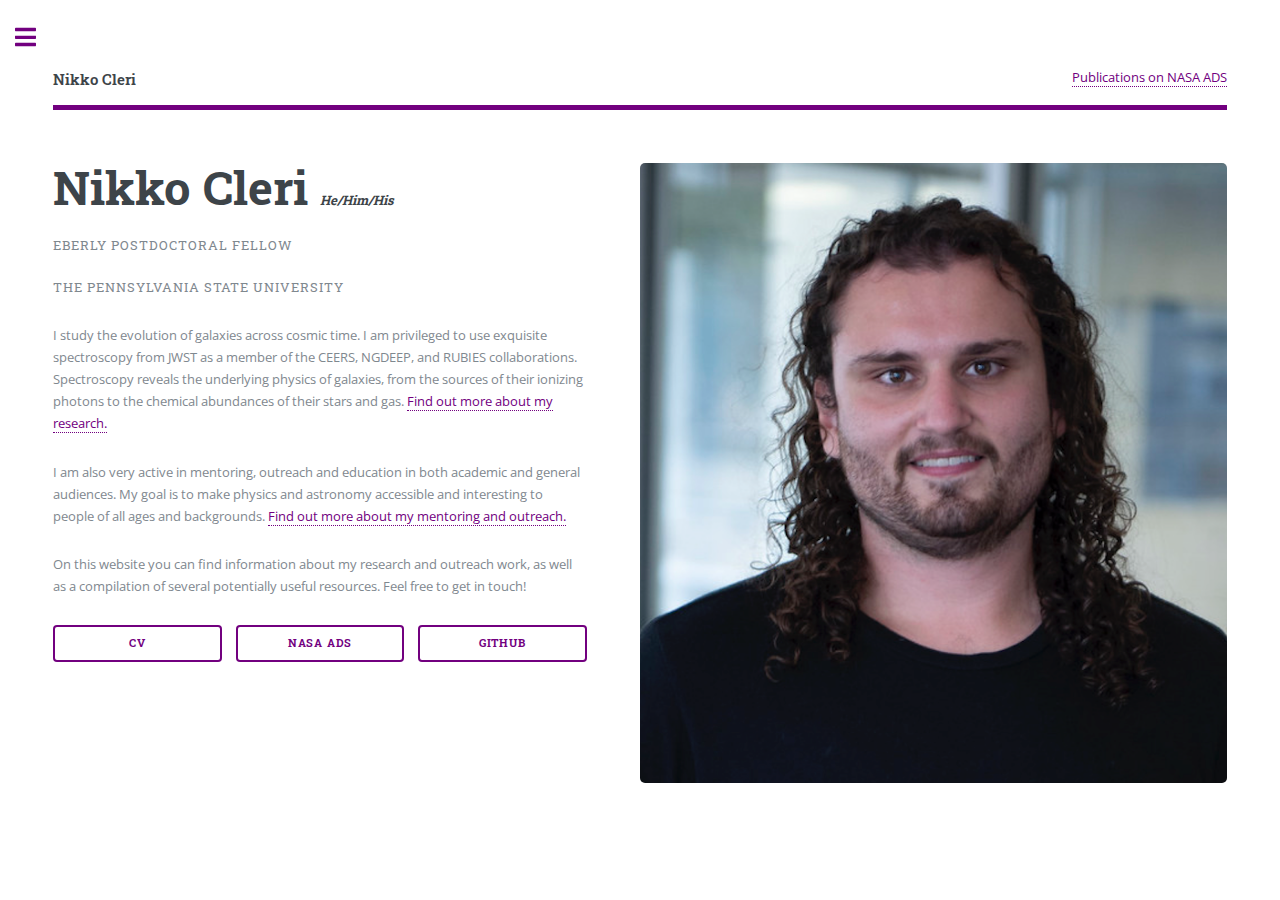
<file: index.html>
<!DOCTYPE HTML>
<!--
	Editorial by HTML5 UP
	html5up.net | @ajlkn
	Free for personal and commercial use under the CCA 3.0 license (html5up.net/license)
-->
<html>
	<head>
		<title>Nikko Cleri</title>
		<meta charset="utf-8" />
		<meta name="viewport" content="width=device-width, initial-scale=1, user-scalable=no" />
		<link rel="stylesheet" href="assets/css/main.css" />
	</head>
	<body class="is-preload">

		<!-- Wrapper -->
			<div id="wrapper">

				<!-- Main -->
					<div id="main">
						<div class="inner">

							<!-- Header -->
								<header id="header">
									<a href="index.html" class="logo"><strong>Nikko Cleri</strong></a>
									<ul class="icons">
                                        <li><a href="https://ui.adsabs.harvard.edu/search/fq=%7B!type%3Daqp%20v%3D%24fq_database%7D&fq_database=(database%3Aastronomy%20OR%20database%3Aphysics)&q=%20author%3A%22cleri%2C%20nikko%22&sort=date%20desc%2C%20bibcode%20desc&p_=0" target="_blank" ><span class="label">Publications on NASA ADS</span></a></li>
									</ul>
								</header>

							<!-- Banner -->
								<section id="banner">
									<div class="content">
										<header>
											<h1>Nikko Cleri <font size=2><i>He/Him/His</i></font></h1>
											<p>Eberly Postdoctoral Fellow</p>
											<p>The Pennsylvania State University</p>
										</header>
										<p> I study the evolution of galaxies across cosmic time. 
											I am privileged to use exquisite spectroscopy from JWST as a member of the CEERS, NGDEEP, and RUBIES collaborations. 
											Spectroscopy reveals the underlying physics of galaxies, from the sources of their ionizing photons to the chemical abundances of their stars and gas.
											<a href="research.html">Find out more about my research.</a></p>
										<p> I am also very active in mentoring, outreach and education in both academic and general audiences. 
											My goal is to make physics and astronomy accessible and interesting to people of all ages and backgrounds.
											<a href="outreach.html">Find out more about my mentoring and outreach.</a></p>
										<p> On this website you can find information about my research and outreach work, as well as a compilation of several potentially useful resources.
											Feel free to get in touch!</p>	
										<ul class="actions fit">
											<li><a href="CV.pdf" class="button fit">CV</a></li>
												<li><a href="https://ui.adsabs.harvard.edu/search/fq=%7B!type%3Daqp%20v%3D%24fq_database%7D&fq_database=(database%3Aastronomy%20OR%20database%3Aphysics)&q=%20author%3A%22cleri%2C%20nikko%22&sort=date%20desc%2C%20bibcode%20desc&p_=0" class="button fit">NASA ADS</a></li>
												<li><a href="https://github.com/njcleri" class="button fit">GitHub</a></li>
										</ul>
									</div>
									<span class="image object">
										<img src="images/cleri_headshot_cropped.png" alt="headshot of Nikko" />
									</span>
								</section>

						</div>
					</div>

				<!-- Sidebar -->
					<div id="sidebar">
						<div class="inner">

							<!-- Menu -->
								<nav id="menu">
									<header class="major">
										<h2>Menu</h2>
									</header>
									<ul>
										<li><a href="index.html">Home</a></li>
										<li><a href="research.html">Research</a></li>
										<li><a href="outreach.html">Mentoring and Outreach</a></li>
										<li><a href="cv.html">CV</a></li>
										<li><a href="resources.html">Resources</a></li>
										<!-- <li><a href="elements.html">Elements</a></li> -->
									</ul>
								</nav>

							<!-- Section -->
								<section>
									<header class="major">
										<h2>Get in touch</h2>
									</header>
									<ul class="contact">
										<li class="icon solid fa-envelope">cleri@psu.edu</li>
									</ul>
								</section>

							<!-- Footer -->
								<footer id="footer">
									<p class="copyright">&copy; Nikko Cleri. All rights reserved. Design: <a href="https://html5up.net">HTML5 UP</a>.</p>
								</footer>

						</div>
					</div>

			</div>

		<!-- Scripts -->
			<script src="assets/js/jquery.min.js"></script>
			<script src="assets/js/browser.min.js"></script>
			<script src="assets/js/breakpoints.min.js"></script>
			<script src="assets/js/util.js"></script>
			<script src="assets/js/main.js"></script>

	</body>
</html>
</file>
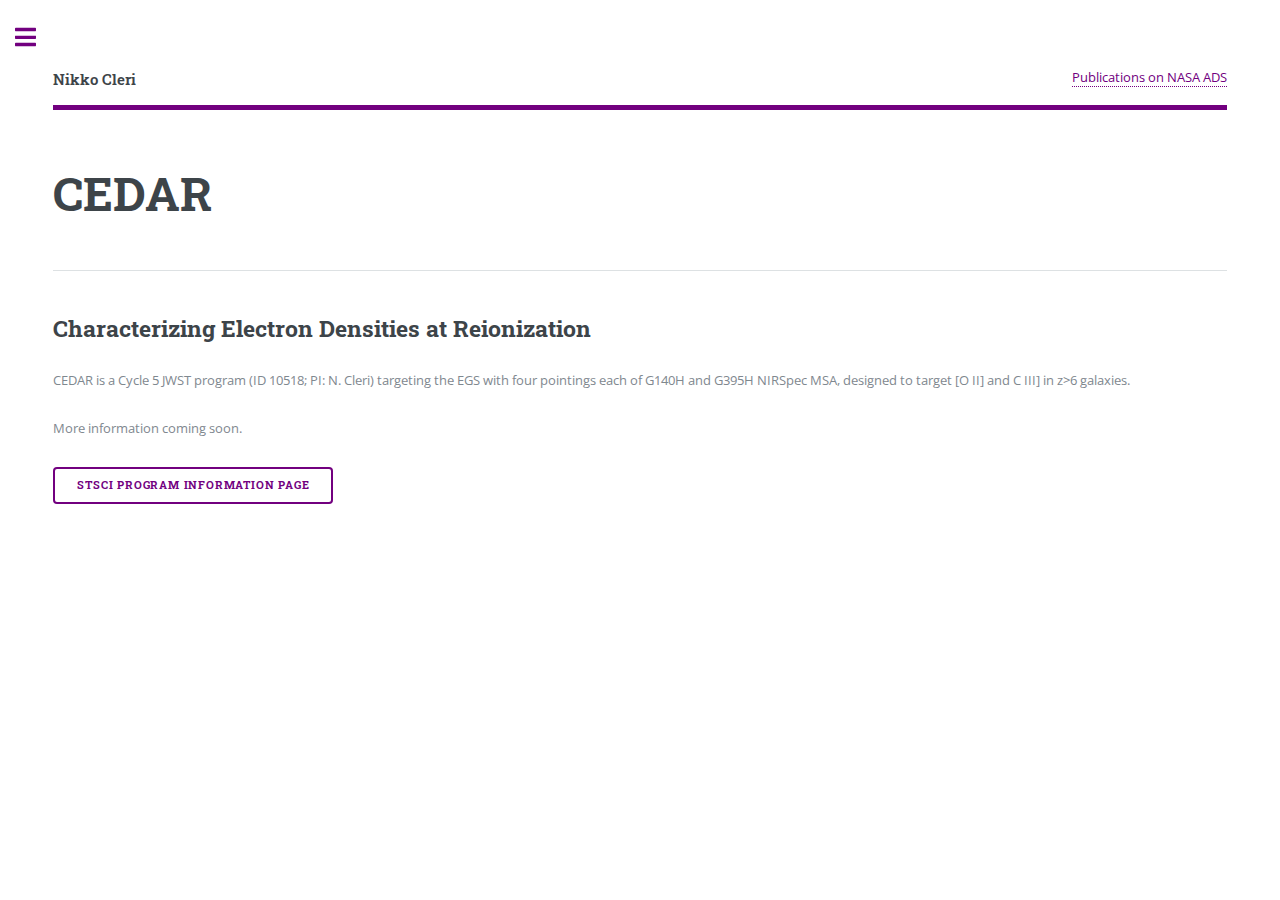
<file: cedar.html>
<!DOCTYPE HTML>
<!--
	Editorial by HTML5 UP
	html5up.net | @ajlkn
	Free for personal and commercial use under the CCA 3.0 license (html5up.net/license)
-->
<html>
	<head>
		<title>Research</title>
		<meta charset="utf-8" />
		<meta name="viewport" content="width=device-width, initial-scale=1, user-scalable=no" />
		<link rel="stylesheet" href="assets/css/main.css" />
	</head>
	<body class="is-preload">

		<!-- Wrapper -->
			<div id="wrapper">

				<!-- Main -->
					<div id="main">
						<div class="inner">

							<!-- Header -->
								<header id="header">
									<a href="index.html" class="logo"><strong>Nikko Cleri</strong></a>
									<ul class="icons">
                                        <li><a href="https://ui.adsabs.harvard.edu/search/fq=%7B!type%3Daqp%20v%3D%24fq_database%7D&fq_database=(database%3Aastronomy%20OR%20database%3Aphysics)&q=%20author%3A%22cleri%2C%20nikko%22&sort=date%20desc%2C%20bibcode%20desc&p_=0" target="_blank" ><span class="label">Publications on NASA ADS</span></a></li>
									</ul>
								</header>

							<!-- Content -->
								<section>
									<header class="main">
										<h1>CEDAR</h1>
									</header>

									<hr class="major" />
									<h2>Characterizing Electron Densities at Reionization</h2>
                                    <p>CEDAR is a Cycle 5 JWST program (ID 10518; PI: N. Cleri) targeting the EGS with four pointings each of G140H and G395H NIRSpec MSA, designed to target [O II] and C III] in z>6 galaxies.</p>
									<p>More information coming soon.</p>
									<ul class="actions">
										<li><a href="https://www.stsci.edu/jwst/science-execution/program-information?id=10518" class="button">STScI Program Information Page</a></li>
									</ul>
									</section>

						</div>
					</div>

				<!-- Sidebar -->
				<div id="sidebar">
					<div class="inner">

						<!-- Menu -->
							<nav id="menu">
								<header class="major">
									<h2>Menu</h2>
								</header>
								<ul>
									<li><a href="index.html">Home</a></li>
									<li>
										<span class="opener">Science</span>
										<ul>
											<li><a href="research.html">Research</a></li>
											<li><a href="products.html">Science Products</a></li>
											<li><a href="cedar.html">CEDAR</a></li>
										</ul>
									</li>
									<li><a href="outreach.html">Mentoring and Outreach</a></li>
									<li><a href="cv.html">CV</a></li>
									<li><a href="resources.html">Resources</a></li>
								</ul>
							</nav>

						<!-- Section -->
							<section>
								<header class="major">
									<h2>Contact</h2>
								</header>
								<ul class="contact">
									<li class="icon solid fa-envelope">cleri@psu.edu</li>
								</ul>
							</section>

						<!-- Footer -->
							<footer id="footer">
								<p class="copyright">&copy; Nikko Cleri. All rights reserved. Design: <a href="https://html5up.net">HTML5 UP</a>.</p>
							</footer>

					</div>
				</div>

			</div>

		<!-- Scripts -->
			<script src="assets/js/jquery.min.js"></script>
			<script src="assets/js/browser.min.js"></script>
			<script src="assets/js/breakpoints.min.js"></script>
			<script src="assets/js/util.js"></script>
			<script src="assets/js/main.js"></script>

	</body>
</html>
</file>
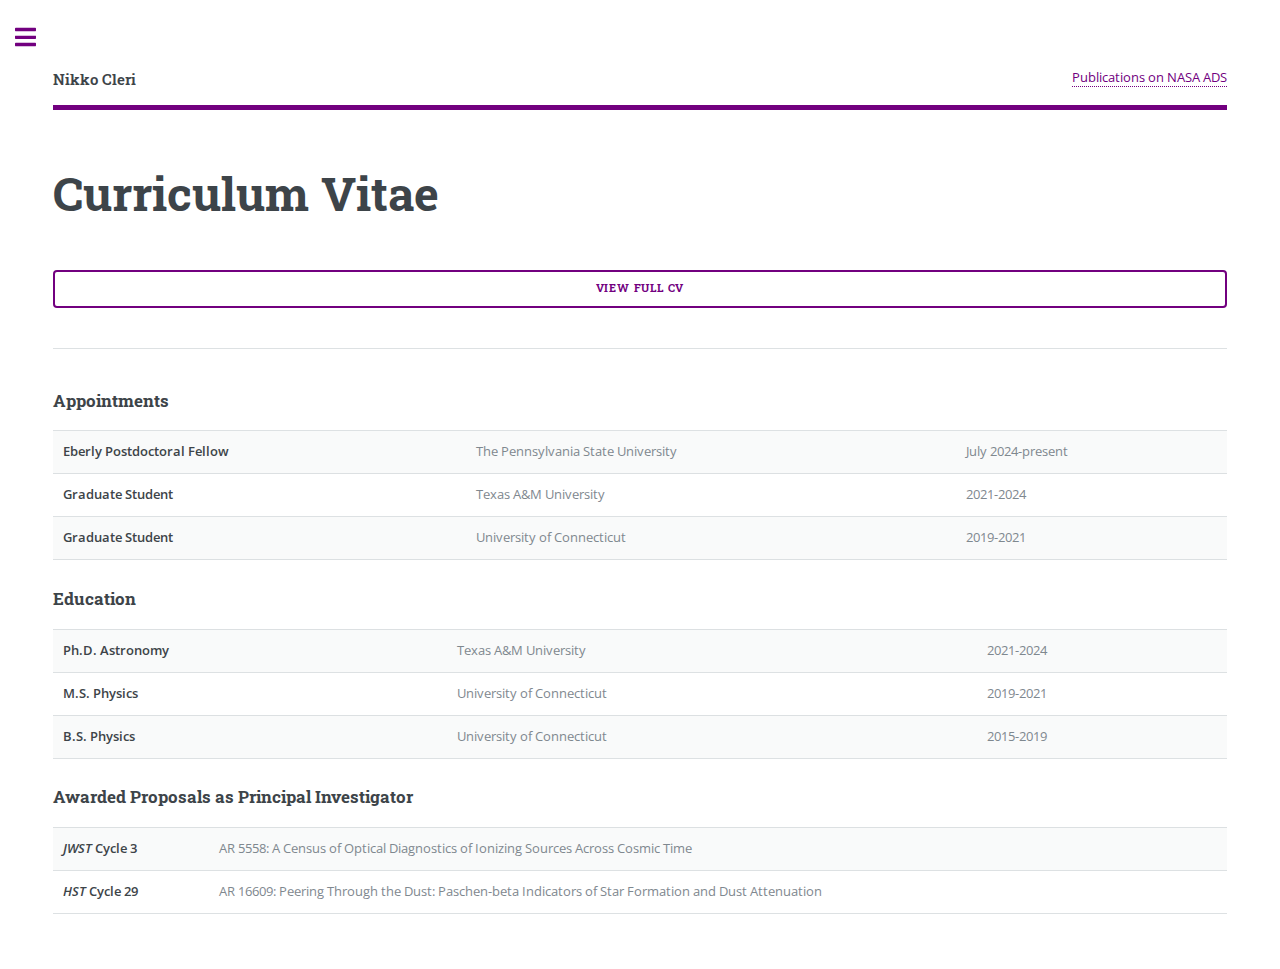
<file: cv.html>
<!DOCTYPE HTML>
<!--
	Editorial by HTML5 UP
	html5up.net | @ajlkn
	Free for personal and commercial use under the CCA 3.0 license (html5up.net/license)
-->
<html>
	<head>
		<title>CV</title>
		<meta charset="utf-8" />
		<meta name="viewport" content="width=device-width, initial-scale=1, user-scalable=no" />
		<link rel="stylesheet" href="assets/css/main.css" />
	</head>
	<body class="is-preload">

		<!-- Wrapper -->
			<div id="wrapper">

				<!-- Main -->
					<div id="main">
						<div class="inner">

							<!-- Header -->
								<header id="header">
									<a href="index.html" class="logo"><strong>Nikko Cleri</strong></a>
                                    <ul class="icons">
                                        <li><a href="https://ui.adsabs.harvard.edu/search/fq=%7B!type%3Daqp%20v%3D%24fq_database%7D&fq_database=(database%3Aastronomy%20OR%20database%3Aphysics)&q=%20author%3A%22cleri%2C%20nikko%22&sort=date%20desc%2C%20bibcode%20desc&p_=0" target="_blank" ><span class="label">Publications on NASA ADS</span></a></li>
									</ul>
								</header>

							<!-- Content -->
								<section>
									<header class="main">
										<h1>Curriculum Vitae</h1>
									</header>

                                    <ul class="actions fit">
                                        <li><a href="CV.pdf" class="button fit">View Full CV</a></li>
                                    </ul>
									<hr class="major" />

                                    <!-- Table -->
									<h3>Appointments</h3>
									<div class="table-wrapper">
										<table>
											<tbody>
												<tr>
													<td><b>Eberly Postdoctoral Fellow</b></td>
													<td>The Pennsylvania State University</td>
                                                    <td>July 2024-present</td>
												</tr>
                                                <tr>
													<td><b>Graduate Student</b></td>
													<td>Texas A&amp;M University</td>
                                                    <td>2021-2024</td>
												</tr>
                                                <tr>
													<td><b>Graduate Student</b></td>
													<td>University of Connecticut</td>
                                                    <td>2019-2021</td>
												</tr>
											</tbody>
										</table>
									</div>

                                    <!-- Table -->
									<h3>Education</h3>
									<div class="table-wrapper">
										<table>
											<tbody>
												<tr>
													<td><b>Ph.D. Astronomy</b></td>
													<td>Texas A&amp;M University</td>
                                                    <td>2021-2024</td>
												</tr>
                                                <tr>
													<td><b>M.S. Physics</b></td>
													<td>University of Connecticut</td>
                                                    <td>2019-2021</td>
												</tr>
                                                <tr>
													<td><b>B.S. Physics</b></td>
													<td>University of Connecticut</td>
                                                    <td>2015-2019</td>
												</tr>
											</tbody>
										</table>
									</div>

                                    <!-- Table -->
									<h3>Awarded Proposals as Principal Investigator</h3>
									<div class="table-wrapper">
										<table>
											<tbody>
												<tr>
													<td><b><i>JWST</i> Cycle 3</b></td>
													<td>AR 5558: A Census of Optical Diagnostics of Ionizing Sources Across Cosmic Time</td>
												</tr>
                                                <tr>
													<td><b><i>HST</i> Cycle 29</b></td>
													<td>AR 16609: Peering Through the Dust: Paschen-beta Indicators of Star Formation and Dust Attenuation</td>
												</tr>
												</tr>
											</tbody>
										</table>
									</div>

								</section>

						</div>
					</div>

				<!-- Sidebar -->
                    <div id="sidebar">
                        <div class="inner">
                    
                            <!-- Menu -->
                                <nav id="menu">
                                    <header class="major">
                                        <h2>Menu</h2>
                                    </header>
                                    <ul>
                                        <li><a href="index.html">Home</a></li>
                                        <li><a href="research.html">Research</a></li>
                                        <li><a href="outreach.html">Mentoring and Outreach</a></li>
                                        <li><a href="cv.html">CV</a></li>
                                        <li><a href="resources.html">Resources</a></li>
                                    </ul>
                                </nav>
                    
                            <!-- Section -->
                                <section>
                                    <header class="major">
                                        <h2>Get in touch</h2>
                                    </header>
                                    <ul class="contact">
                                        <li class="icon solid fa-envelope"><a href="#">cleri@psu.edu</a></li>
                                    </ul>
                                </section>
                    
                            <!-- Footer -->
                                <footer id="footer">
                                    <p class="copyright">&copy; Nikko Cleri. All rights reserved. Design: <a href="https://html5up.net">HTML5 UP</a>.</p>
                                </footer>
                    
                        </div>
                    </div>

			</div>

		<!-- Scripts -->
			<script src="assets/js/jquery.min.js"></script>
			<script src="assets/js/browser.min.js"></script>
			<script src="assets/js/breakpoints.min.js"></script>
			<script src="assets/js/util.js"></script>
			<script src="assets/js/main.js"></script>

	</body>
</html>
</file>
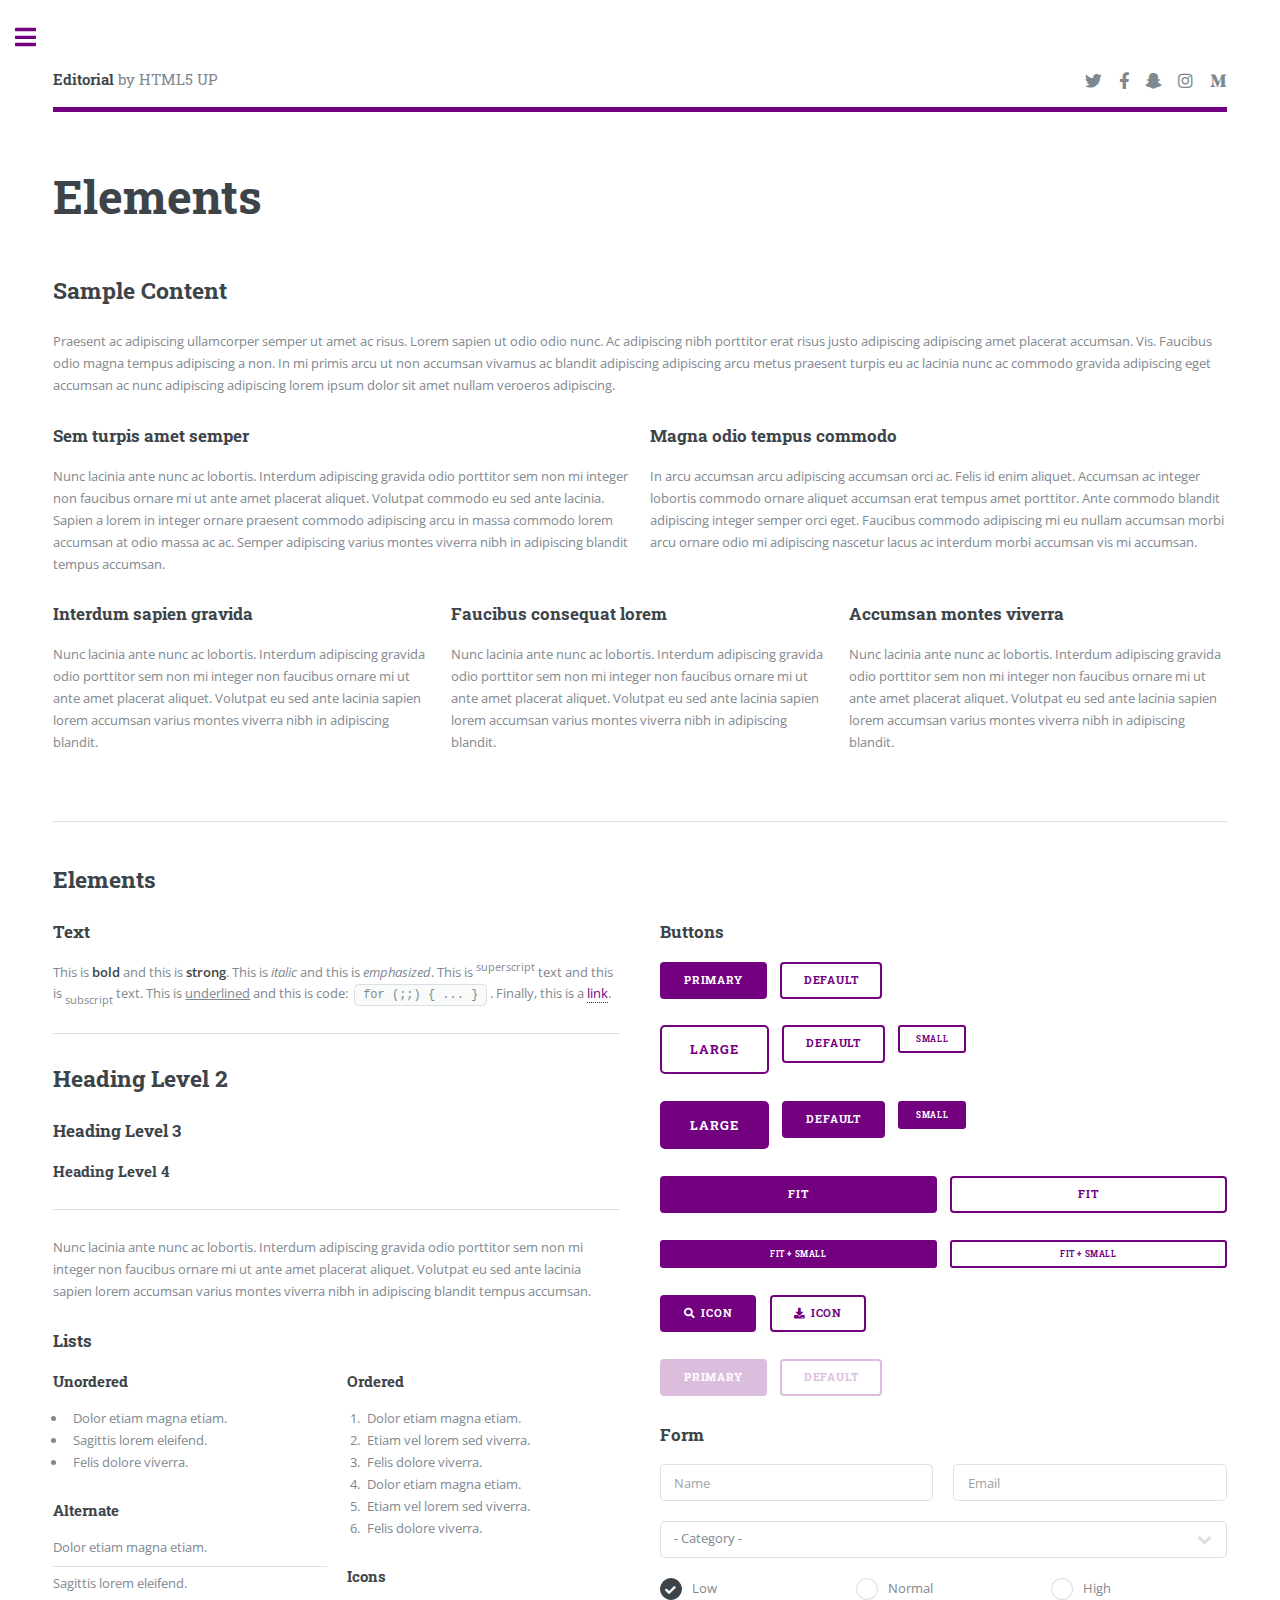
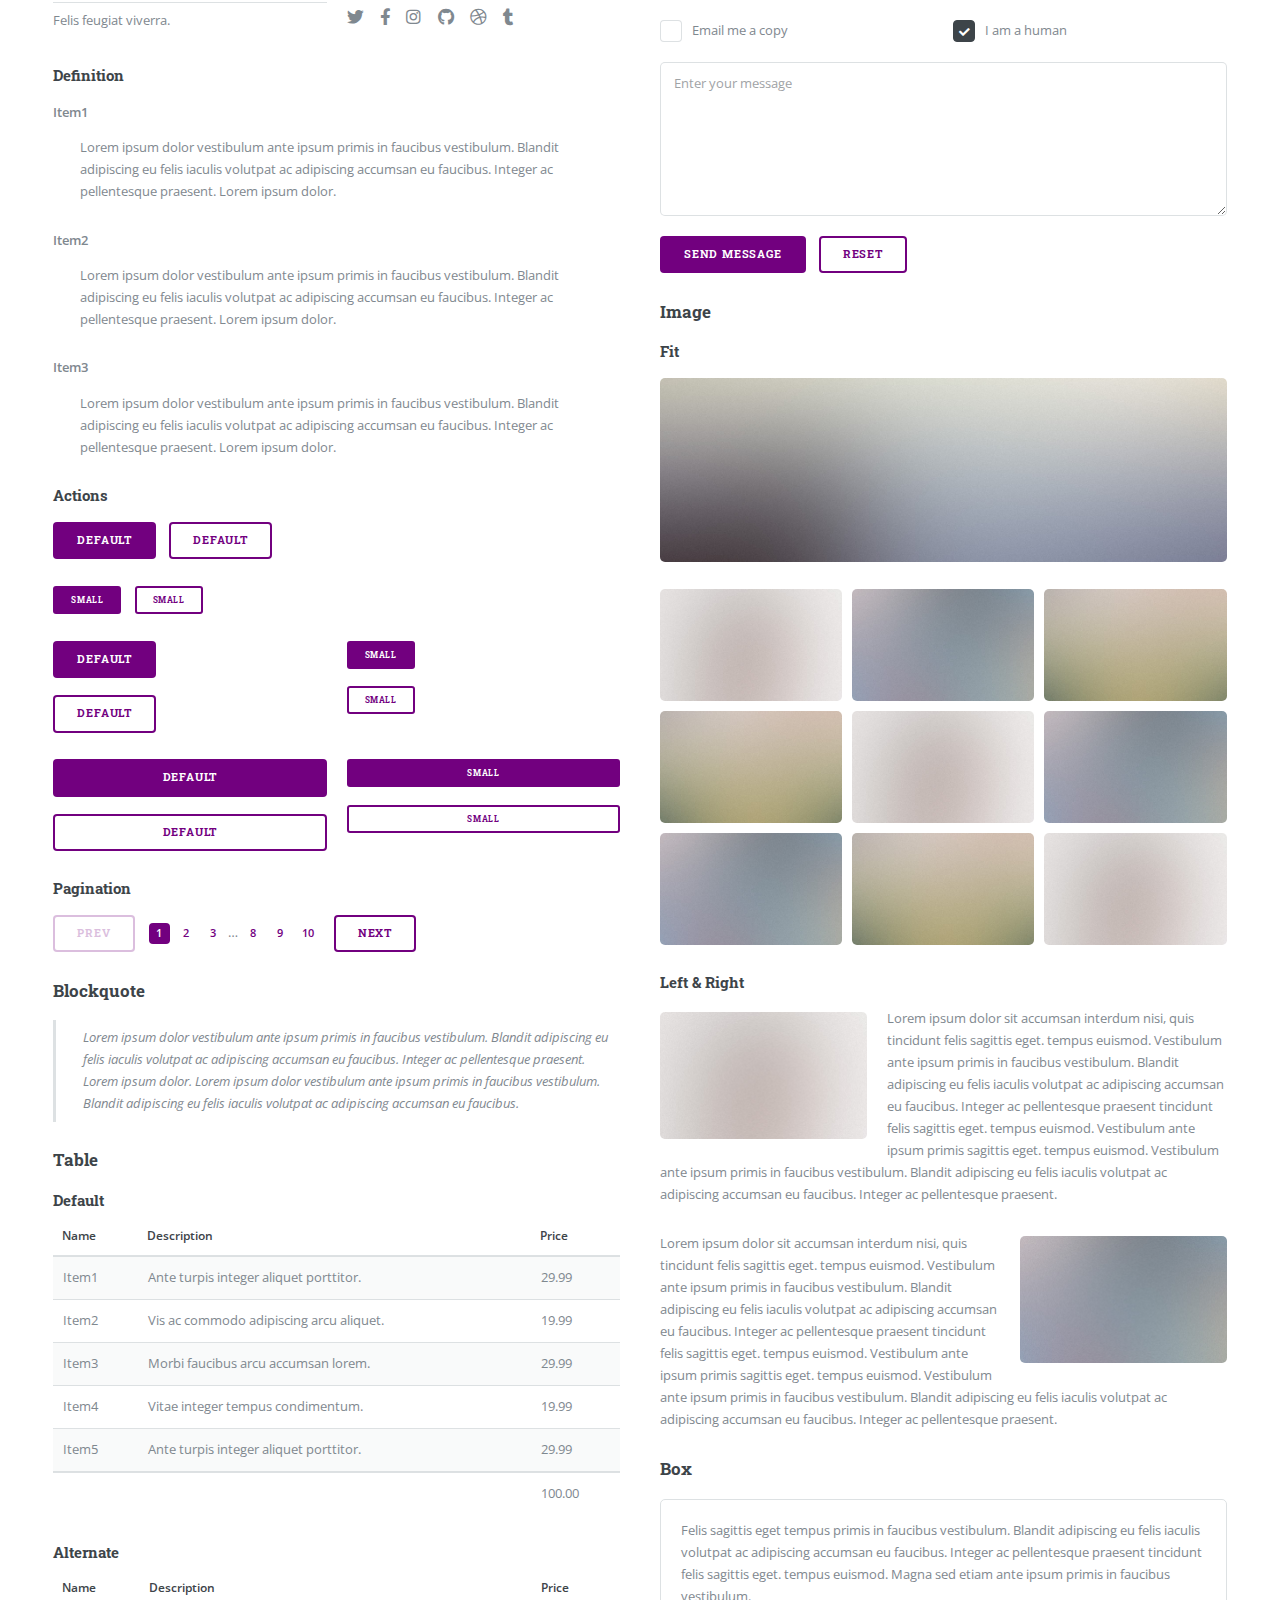
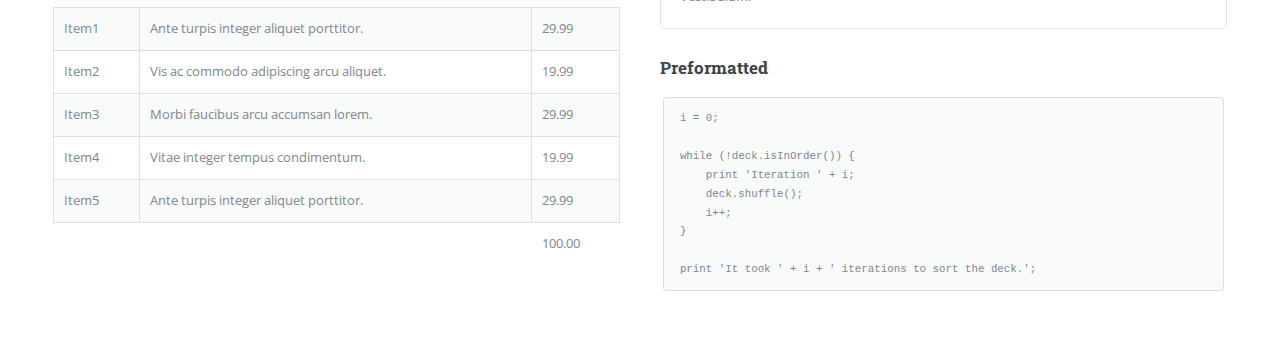
<file: elements.html>
<!DOCTYPE HTML>
<!--
	Editorial by HTML5 UP
	html5up.net | @ajlkn
	Free for personal and commercial use under the CCA 3.0 license (html5up.net/license)
-->
<html>
	<head>
		<title>Elements - Editorial by HTML5 UP</title>
		<meta charset="utf-8" />
		<meta name="viewport" content="width=device-width, initial-scale=1, user-scalable=no" />
		<link rel="stylesheet" href="assets/css/main.css" />
	</head>
	<body class="is-preload">

		<!-- Wrapper -->
			<div id="wrapper">

				<!-- Main -->
					<div id="main">
						<div class="inner">

							<!-- Header -->
								<header id="header">
									<a href="index.html" class="logo"><strong>Editorial</strong> by HTML5 UP</a>
									<ul class="icons">
										<li><a href="#" class="icon brands fa-twitter"><span class="label">Twitter</span></a></li>
										<li><a href="#" class="icon brands fa-facebook-f"><span class="label">Facebook</span></a></li>
										<li><a href="#" class="icon brands fa-snapchat-ghost"><span class="label">Snapchat</span></a></li>
										<li><a href="#" class="icon brands fa-instagram"><span class="label">Instagram</span></a></li>
										<li><a href="#" class="icon brands fa-medium-m"><span class="label">Medium</span></a></li>
									</ul>
								</header>

							<!-- Content -->
								<section>
									<header class="main">
										<h1>Elements</h1>
									</header>

									<!-- Content -->
										<h2 id="content">Sample Content</h2>
										<p>Praesent ac adipiscing ullamcorper semper ut amet ac risus. Lorem sapien ut odio odio nunc. Ac adipiscing nibh porttitor erat risus justo adipiscing adipiscing amet placerat accumsan. Vis. Faucibus odio magna tempus adipiscing a non. In mi primis arcu ut non accumsan vivamus ac blandit adipiscing adipiscing arcu metus praesent turpis eu ac lacinia nunc ac commodo gravida adipiscing eget accumsan ac nunc adipiscing adipiscing lorem ipsum dolor sit amet nullam veroeros adipiscing.</p>
										<div class="row">
											<div class="col-6 col-12-small">
												<h3>Sem turpis amet semper</h3>
												<p>Nunc lacinia ante nunc ac lobortis. Interdum adipiscing gravida odio porttitor sem non mi integer non faucibus ornare mi ut ante amet placerat aliquet. Volutpat commodo eu sed ante lacinia. Sapien a lorem in integer ornare praesent commodo adipiscing arcu in massa commodo lorem accumsan at odio massa ac ac. Semper adipiscing varius montes viverra nibh in adipiscing blandit tempus accumsan.</p>
											</div>
											<div class="col-6 col-12-small">
												<h3>Magna odio tempus commodo</h3>
												<p>In arcu accumsan arcu adipiscing accumsan orci ac. Felis id enim aliquet. Accumsan ac integer lobortis commodo ornare aliquet accumsan erat tempus amet porttitor. Ante commodo blandit adipiscing integer semper orci eget. Faucibus commodo adipiscing mi eu nullam accumsan morbi arcu ornare odio mi adipiscing nascetur lacus ac interdum morbi accumsan vis mi accumsan.</p>
											</div>
											<!-- Break -->
											<div class="col-4 col-12-medium">
												<h3>Interdum sapien gravida</h3>
												<p>Nunc lacinia ante nunc ac lobortis. Interdum adipiscing gravida odio porttitor sem non mi integer non faucibus ornare mi ut ante amet placerat aliquet. Volutpat eu sed ante lacinia sapien lorem accumsan varius montes viverra nibh in adipiscing blandit.</p>
											</div>
											<div class="col-4 col-12-medium">
												<h3>Faucibus consequat lorem</h3>
												<p>Nunc lacinia ante nunc ac lobortis. Interdum adipiscing gravida odio porttitor sem non mi integer non faucibus ornare mi ut ante amet placerat aliquet. Volutpat eu sed ante lacinia sapien lorem accumsan varius montes viverra nibh in adipiscing blandit.</p>
											</div>
											<div class="col-4 col-12-medium">
												<h3>Accumsan montes viverra</h3>
												<p>Nunc lacinia ante nunc ac lobortis. Interdum adipiscing gravida odio porttitor sem non mi integer non faucibus ornare mi ut ante amet placerat aliquet. Volutpat eu sed ante lacinia sapien lorem accumsan varius montes viverra nibh in adipiscing blandit.</p>
											</div>
										</div>

									<hr class="major" />

									<!-- Elements -->
										<h2 id="elements">Elements</h2>
										<div class="row gtr-200">
											<div class="col-6 col-12-medium">

												<!-- Text stuff -->
													<h3>Text</h3>
													<p>This is <b>bold</b> and this is <strong>strong</strong>. This is <i>italic</i> and this is <em>emphasized</em>.
													This is <sup>superscript</sup> text and this is <sub>subscript</sub> text.
													This is <u>underlined</u> and this is code: <code>for (;;) { ... }</code>.
													Finally, this is a <a href="#">link</a>.</p>
													<hr />
													<h2>Heading Level 2</h2>
													<h3>Heading Level 3</h3>
													<h4>Heading Level 4</h4>
													<hr />
													<p>Nunc lacinia ante nunc ac lobortis. Interdum adipiscing gravida odio porttitor sem non mi integer non faucibus ornare mi ut ante amet placerat aliquet. Volutpat eu sed ante lacinia sapien lorem accumsan varius montes viverra nibh in adipiscing blandit tempus accumsan.</p>

												<!-- Lists -->
													<h3>Lists</h3>
													<div class="row">
														<div class="col-6 col-12-small">

															<h4>Unordered</h4>
															<ul>
																<li>Dolor etiam magna etiam.</li>
																<li>Sagittis lorem eleifend.</li>
																<li>Felis dolore viverra.</li>
															</ul>

															<h4>Alternate</h4>
															<ul class="alt">
																<li>Dolor etiam magna etiam.</li>
																<li>Sagittis lorem eleifend.</li>
																<li>Felis feugiat viverra.</li>
															</ul>

														</div>
														<div class="col-6 col-12-small">

															<h4>Ordered</h4>
															<ol>
																<li>Dolor etiam magna etiam.</li>
																<li>Etiam vel lorem sed viverra.</li>
																<li>Felis dolore viverra.</li>
																<li>Dolor etiam magna etiam.</li>
																<li>Etiam vel lorem sed viverra.</li>
																<li>Felis dolore viverra.</li>
															</ol>

															<h4>Icons</h4>
															<ul class="icons">
																<li><a href="#" class="icon brands fa-twitter"><span class="label">Twitter</span></a></li>
																<li><a href="#" class="icon brands fa-facebook-f"><span class="label">Facebook</span></a></li>
																<li><a href="#" class="icon brands fa-instagram"><span class="label">Instagram</span></a></li>
																<li><a href="#" class="icon brands fa-github"><span class="label">Github</span></a></li>
																<li><a href="#" class="icon brands fa-dribbble"><span class="label">Dribbble</span></a></li>
																<li><a href="#" class="icon brands fa-tumblr"><span class="label">Tumblr</span></a></li>
															</ul>

														</div>
													</div>
													<h4>Definition</h4>
													<dl>
														<dt>Item1</dt>
														<dd>
															<p>Lorem ipsum dolor vestibulum ante ipsum primis in faucibus vestibulum. Blandit adipiscing eu felis iaculis volutpat ac adipiscing accumsan eu faucibus. Integer ac pellentesque praesent. Lorem ipsum dolor.</p>
														</dd>
														<dt>Item2</dt>
														<dd>
															<p>Lorem ipsum dolor vestibulum ante ipsum primis in faucibus vestibulum. Blandit adipiscing eu felis iaculis volutpat ac adipiscing accumsan eu faucibus. Integer ac pellentesque praesent. Lorem ipsum dolor.</p>
														</dd>
														<dt>Item3</dt>
														<dd>
															<p>Lorem ipsum dolor vestibulum ante ipsum primis in faucibus vestibulum. Blandit adipiscing eu felis iaculis volutpat ac adipiscing accumsan eu faucibus. Integer ac pellentesque praesent. Lorem ipsum dolor.</p>
														</dd>
													</dl>

													<h4>Actions</h4>
													<ul class="actions">
														<li><a href="#" class="button primary">Default</a></li>
														<li><a href="#" class="button">Default</a></li>
													</ul>
													<ul class="actions small">
														<li><a href="#" class="button primary small">Small</a></li>
														<li><a href="#" class="button small">Small</a></li>
													</ul>
													<div class="row">
														<div class="col-6 col-12-small">
															<ul class="actions stacked">
																<li><a href="#" class="button primary">Default</a></li>
																<li><a href="#" class="button">Default</a></li>
															</ul>
														</div>
														<div class="col-6 col-12-small">
															<ul class="actions stacked">
																<li><a href="#" class="button primary small">Small</a></li>
																<li><a href="#" class="button small">Small</a></li>
															</ul>
														</div>
														<div class="col-6 col-12-small">
															<ul class="actions stacked">
																<li><a href="#" class="button primary fit">Default</a></li>
																<li><a href="#" class="button fit">Default</a></li>
															</ul>
														</div>
														<div class="col-6 col-12-small">
															<ul class="actions stacked">
																<li><a href="#" class="button primary small fit">Small</a></li>
																<li><a href="#" class="button small fit">Small</a></li>
															</ul>
														</div>
													</div>

													<h4>Pagination</h4>
													<ul class="pagination">
														<li><span class="button disabled">Prev</span></li>
														<li><a href="#" class="page active">1</a></li>
														<li><a href="#" class="page">2</a></li>
														<li><a href="#" class="page">3</a></li>
														<li><span>&hellip;</span></li>
														<li><a href="#" class="page">8</a></li>
														<li><a href="#" class="page">9</a></li>
														<li><a href="#" class="page">10</a></li>
														<li><a href="#" class="button">Next</a></li>
													</ul>

												<!-- Blockquote -->
													<h3>Blockquote</h3>
													<blockquote>Lorem ipsum dolor vestibulum ante ipsum primis in faucibus vestibulum. Blandit adipiscing eu felis iaculis volutpat ac adipiscing accumsan eu faucibus. Integer ac pellentesque praesent. Lorem ipsum dolor. Lorem ipsum dolor vestibulum ante ipsum primis in faucibus vestibulum. Blandit adipiscing eu felis iaculis volutpat ac adipiscing accumsan eu faucibus.</blockquote>

												<!-- Table -->
													<h3>Table</h3>

													<h4>Default</h4>
													<div class="table-wrapper">
														<table>
															<thead>
																<tr>
																	<th>Name</th>
																	<th>Description</th>
																	<th>Price</th>
																</tr>
															</thead>
															<tbody>
																<tr>
																	<td>Item1</td>
																	<td>Ante turpis integer aliquet porttitor.</td>
																	<td>29.99</td>
																</tr>
																<tr>
																	<td>Item2</td>
																	<td>Vis ac commodo adipiscing arcu aliquet.</td>
																	<td>19.99</td>
																</tr>
																<tr>
																	<td>Item3</td>
																	<td> Morbi faucibus arcu accumsan lorem.</td>
																	<td>29.99</td>
																</tr>
																<tr>
																	<td>Item4</td>
																	<td>Vitae integer tempus condimentum.</td>
																	<td>19.99</td>
																</tr>
																<tr>
																	<td>Item5</td>
																	<td>Ante turpis integer aliquet porttitor.</td>
																	<td>29.99</td>
																</tr>
															</tbody>
															<tfoot>
																<tr>
																	<td colspan="2"></td>
																	<td>100.00</td>
																</tr>
															</tfoot>
														</table>
													</div>

													<h4>Alternate</h4>
													<div class="table-wrapper">
														<table class="alt">
															<thead>
																<tr>
																	<th>Name</th>
																	<th>Description</th>
																	<th>Price</th>
																</tr>
															</thead>
															<tbody>
																<tr>
																	<td>Item1</td>
																	<td>Ante turpis integer aliquet porttitor.</td>
																	<td>29.99</td>
																</tr>
																<tr>
																	<td>Item2</td>
																	<td>Vis ac commodo adipiscing arcu aliquet.</td>
																	<td>19.99</td>
																</tr>
																<tr>
																	<td>Item3</td>
																	<td> Morbi faucibus arcu accumsan lorem.</td>
																	<td>29.99</td>
																</tr>
																<tr>
																	<td>Item4</td>
																	<td>Vitae integer tempus condimentum.</td>
																	<td>19.99</td>
																</tr>
																<tr>
																	<td>Item5</td>
																	<td>Ante turpis integer aliquet porttitor.</td>
																	<td>29.99</td>
																</tr>
															</tbody>
															<tfoot>
																<tr>
																	<td colspan="2"></td>
																	<td>100.00</td>
																</tr>
															</tfoot>
														</table>
													</div>

											</div>
											<div class="col-6 col-12-medium">

												<!-- Buttons -->
													<h3>Buttons</h3>
													<ul class="actions">
														<li><a href="#" class="button primary">Primary</a></li>
														<li><a href="#" class="button">Default</a></li>
													</ul>
													<ul class="actions">
														<li><a href="#" class="button large">Large</a></li>
														<li><a href="#" class="button">Default</a></li>
														<li><a href="#" class="button small">Small</a></li>
													</ul>
													<ul class="actions">
														<li><a href="#" class="button primary large">Large</a></li>
														<li><a href="#" class="button primary">Default</a></li>
														<li><a href="#" class="button primary small">Small</a></li>
													</ul>
													<ul class="actions fit">
														<li><a href="#" class="button primary fit">Fit</a></li>
														<li><a href="#" class="button fit">Fit</a></li>
													</ul>
													<ul class="actions fit small">
														<li><a href="#" class="button primary fit small">Fit + Small</a></li>
														<li><a href="#" class="button fit small">Fit + Small</a></li>
													</ul>
													<ul class="actions">
														<li><a href="#" class="button primary icon solid fa-search">Icon</a></li>
														<li><a href="#" class="button icon solid fa-download">Icon</a></li>
													</ul>
													<ul class="actions">
														<li><span class="button primary disabled">Primary</span></li>
														<li><span class="button disabled">Default</span></li>
													</ul>

												<!-- Form -->
													<h3>Form</h3>

													<form method="post" action="#">
														<div class="row gtr-uniform">
															<div class="col-6 col-12-xsmall">
																<input type="text" name="demo-name" id="demo-name" value="" placeholder="Name" />
															</div>
															<div class="col-6 col-12-xsmall">
																<input type="email" name="demo-email" id="demo-email" value="" placeholder="Email" />
															</div>
															<!-- Break -->
															<div class="col-12">
																<select name="demo-category" id="demo-category">
																	<option value="">- Category -</option>
																	<option value="1">Manufacturing</option>
																	<option value="1">Shipping</option>
																	<option value="1">Administration</option>
																	<option value="1">Human Resources</option>
																</select>
															</div>
															<!-- Break -->
															<div class="col-4 col-12-small">
																<input type="radio" id="demo-priority-low" name="demo-priority" checked>
																<label for="demo-priority-low">Low</label>
															</div>
															<div class="col-4 col-12-small">
																<input type="radio" id="demo-priority-normal" name="demo-priority">
																<label for="demo-priority-normal">Normal</label>
															</div>
															<div class="col-4 col-12-small">
																<input type="radio" id="demo-priority-high" name="demo-priority">
																<label for="demo-priority-high">High</label>
															</div>
															<!-- Break -->
															<div class="col-6 col-12-small">
																<input type="checkbox" id="demo-copy" name="demo-copy">
																<label for="demo-copy">Email me a copy</label>
															</div>
															<div class="col-6 col-12-small">
																<input type="checkbox" id="demo-human" name="demo-human" checked>
																<label for="demo-human">I am a human</label>
															</div>
															<!-- Break -->
															<div class="col-12">
																<textarea name="demo-message" id="demo-message" placeholder="Enter your message" rows="6"></textarea>
															</div>
															<!-- Break -->
															<div class="col-12">
																<ul class="actions">
																	<li><input type="submit" value="Send Message" class="primary" /></li>
																	<li><input type="reset" value="Reset" /></li>
																</ul>
															</div>
														</div>
													</form>

												<!-- Image -->
													<h3>Image</h3>

													<h4>Fit</h4>
													<span class="image fit"><img src="images/pic11.jpg" alt="" /></span>
													<div class="box alt">
														<div class="row gtr-50 gtr-uniform">
															<div class="col-4"><span class="image fit"><img src="images/pic01.jpg" alt="" /></span></div>
															<div class="col-4"><span class="image fit"><img src="images/pic02.jpg" alt="" /></span></div>
															<div class="col-4"><span class="image fit"><img src="images/pic03.jpg" alt="" /></span></div>
															<!-- Break -->
															<div class="col-4"><span class="image fit"><img src="images/pic03.jpg" alt="" /></span></div>
															<div class="col-4"><span class="image fit"><img src="images/pic01.jpg" alt="" /></span></div>
															<div class="col-4"><span class="image fit"><img src="images/pic02.jpg" alt="" /></span></div>
															<!-- Break -->
															<div class="col-4"><span class="image fit"><img src="images/pic02.jpg" alt="" /></span></div>
															<div class="col-4"><span class="image fit"><img src="images/pic03.jpg" alt="" /></span></div>
															<div class="col-4"><span class="image fit"><img src="images/pic01.jpg" alt="" /></span></div>
														</div>
													</div>

													<h4>Left &amp; Right</h4>
													<p><span class="image left"><img src="images/pic01.jpg" alt="" /></span>Lorem ipsum dolor sit accumsan interdum nisi, quis tincidunt felis sagittis eget. tempus euismod. Vestibulum ante ipsum primis in faucibus vestibulum. Blandit adipiscing eu felis iaculis volutpat ac adipiscing accumsan eu faucibus. Integer ac pellentesque praesent tincidunt felis sagittis eget. tempus euismod. Vestibulum ante ipsum primis sagittis eget. tempus euismod. Vestibulum ante ipsum primis in faucibus vestibulum. Blandit adipiscing eu felis iaculis volutpat ac adipiscing accumsan eu faucibus. Integer ac pellentesque praesent.</p>
													<p><span class="image right"><img src="images/pic02.jpg" alt="" /></span>Lorem ipsum dolor sit accumsan interdum nisi, quis tincidunt felis sagittis eget. tempus euismod. Vestibulum ante ipsum primis in faucibus vestibulum. Blandit adipiscing eu felis iaculis volutpat ac adipiscing accumsan eu faucibus. Integer ac pellentesque praesent tincidunt felis sagittis eget. tempus euismod. Vestibulum ante ipsum primis sagittis eget. tempus euismod. Vestibulum ante ipsum primis in faucibus vestibulum. Blandit adipiscing eu felis iaculis volutpat ac adipiscing accumsan eu faucibus. Integer ac pellentesque praesent.</p>

												<!-- Box -->
													<h3>Box</h3>
													<div class="box">
														<p>Felis sagittis eget tempus primis in faucibus vestibulum. Blandit adipiscing eu felis iaculis volutpat ac adipiscing accumsan eu faucibus. Integer ac pellentesque praesent tincidunt felis sagittis eget. tempus euismod. Magna sed etiam ante ipsum primis in faucibus vestibulum.</p>
													</div>

												<!-- Preformatted Code -->
													<h3>Preformatted</h3>
													<pre><code>i = 0;

while (!deck.isInOrder()) {
    print 'Iteration ' + i;
    deck.shuffle();
    i++;
}

print 'It took ' + i + ' iterations to sort the deck.';
</code></pre>

											</div>
										</div>

								</section>

						</div>
					</div>

				<!-- Sidebar -->
					<div id="sidebar">
						<div class="inner">

							<!-- Search -->
								<section id="search" class="alt">
									<form method="post" action="#">
										<input type="text" name="query" id="query" placeholder="Search" />
									</form>
								</section>

							<!-- Menu -->
								<nav id="menu">
									<header class="major">
										<h2>Menu</h2>
									</header>
									<ul>
										<li><a href="index.html">Homepage</a></li>
										<li><a href="generic.html">Generic</a></li>
										<li><a href="elements.html">Elements</a></li>
										<li>
											<span class="opener">Submenu</span>
											<ul>
												<li><a href="#">Lorem Dolor</a></li>
												<li><a href="#">Ipsum Adipiscing</a></li>
												<li><a href="#">Tempus Magna</a></li>
												<li><a href="#">Feugiat Veroeros</a></li>
											</ul>
										</li>
										<li><a href="#">Etiam Dolore</a></li>
										<li><a href="#">Adipiscing</a></li>
										<li>
											<span class="opener">Another Submenu</span>
											<ul>
												<li><a href="#">Lorem Dolor</a></li>
												<li><a href="#">Ipsum Adipiscing</a></li>
												<li><a href="#">Tempus Magna</a></li>
												<li><a href="#">Feugiat Veroeros</a></li>
											</ul>
										</li>
										<li><a href="#">Maximus Erat</a></li>
										<li><a href="#">Sapien Mauris</a></li>
										<li><a href="#">Amet Lacinia</a></li>
									</ul>
								</nav>

							<!-- Section -->
								<section>
									<header class="major">
										<h2>Ante interdum</h2>
									</header>
									<div class="mini-posts">
										<article>
											<a href="#" class="image"><img src="images/pic07.jpg" alt="" /></a>
											<p>Aenean ornare velit lacus, ac varius enim lorem ullamcorper dolore aliquam.</p>
										</article>
										<article>
											<a href="#" class="image"><img src="images/pic08.jpg" alt="" /></a>
											<p>Aenean ornare velit lacus, ac varius enim lorem ullamcorper dolore aliquam.</p>
										</article>
										<article>
											<a href="#" class="image"><img src="images/pic09.jpg" alt="" /></a>
											<p>Aenean ornare velit lacus, ac varius enim lorem ullamcorper dolore aliquam.</p>
										</article>
									</div>
									<ul class="actions">
										<li><a href="#" class="button">More</a></li>
									</ul>
								</section>

							<!-- Section -->
								<section>
									<header class="major">
										<h2>Get in touch</h2>
									</header>
									<p>Sed varius enim lorem ullamcorper dolore aliquam aenean ornare velit lacus, ac varius enim lorem ullamcorper dolore. Proin sed aliquam facilisis ante interdum. Sed nulla amet lorem feugiat tempus aliquam.</p>
									<ul class="contact">
										<li class="icon solid fa-envelope"><a href="#">information@untitled.tld</a></li>
										<li class="icon solid fa-phone">(000) 000-0000</li>
										<li class="icon solid fa-home">1234 Somewhere Road #8254<br />
										Nashville, TN 00000-0000</li>
									</ul>
								</section>

							<!-- Footer -->
								<footer id="footer">
									<p class="copyright">&copy; Untitled. All rights reserved. Demo Images: <a href="https://unsplash.com">Unsplash</a>. Design: <a href="https://html5up.net">HTML5 UP</a>.</p>
								</footer>

						</div>
					</div>

			</div>

		<!-- Scripts -->
			<script src="assets/js/jquery.min.js"></script>
			<script src="assets/js/browser.min.js"></script>
			<script src="assets/js/breakpoints.min.js"></script>
			<script src="assets/js/util.js"></script>
			<script src="assets/js/main.js"></script>

	</body>
</html>
</file>
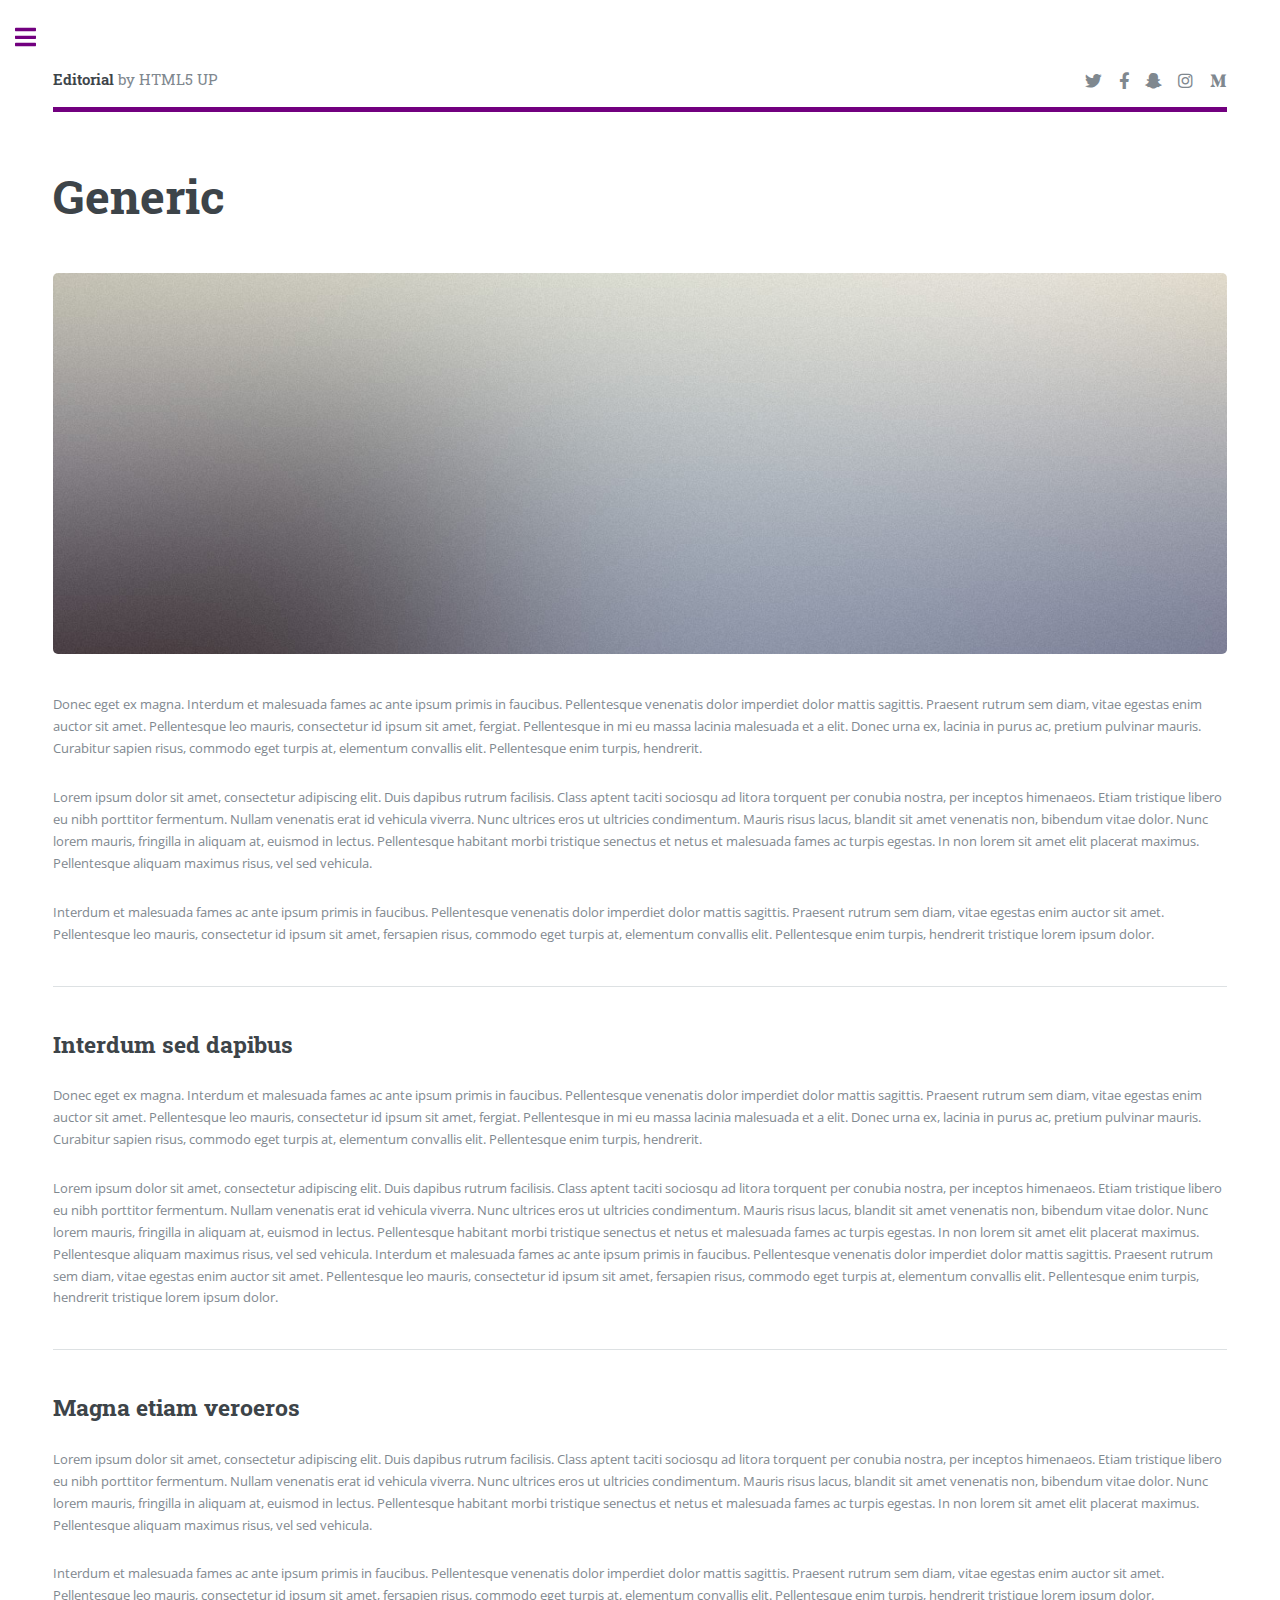
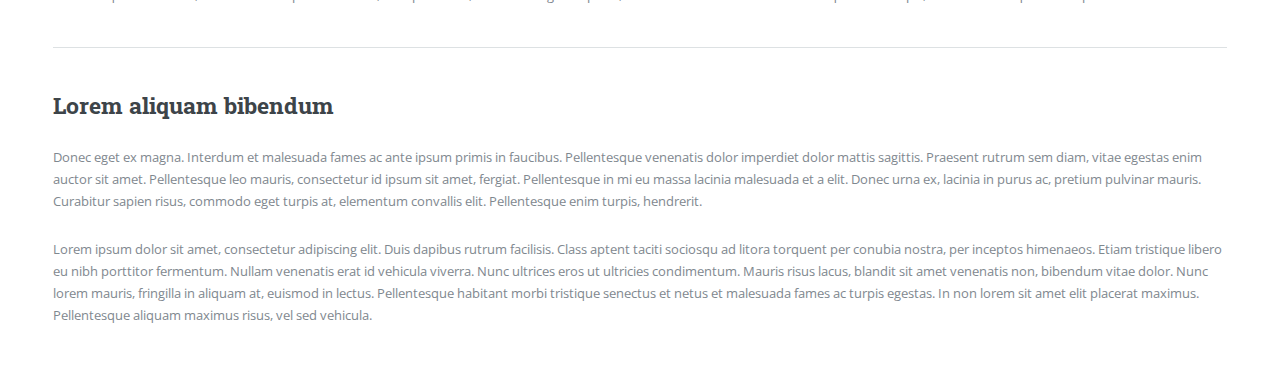
<file: generic.html>
<!DOCTYPE HTML>
<!--
	Editorial by HTML5 UP
	html5up.net | @ajlkn
	Free for personal and commercial use under the CCA 3.0 license (html5up.net/license)
-->
<html>
	<head>
		<title>Generic - Editorial by HTML5 UP</title>
		<meta charset="utf-8" />
		<meta name="viewport" content="width=device-width, initial-scale=1, user-scalable=no" />
		<link rel="stylesheet" href="assets/css/main.css" />
	</head>
	<body class="is-preload">

		<!-- Wrapper -->
			<div id="wrapper">

				<!-- Main -->
					<div id="main">
						<div class="inner">

							<!-- Header -->
								<header id="header">
									<a href="index.html" class="logo"><strong>Editorial</strong> by HTML5 UP</a>
									<ul class="icons">
										<li><a href="#" class="icon brands fa-twitter"><span class="label">Twitter</span></a></li>
										<li><a href="#" class="icon brands fa-facebook-f"><span class="label">Facebook</span></a></li>
										<li><a href="#" class="icon brands fa-snapchat-ghost"><span class="label">Snapchat</span></a></li>
										<li><a href="#" class="icon brands fa-instagram"><span class="label">Instagram</span></a></li>
										<li><a href="#" class="icon brands fa-medium-m"><span class="label">Medium</span></a></li>
									</ul>
								</header>

							<!-- Content -->
								<section>
									<header class="main">
										<h1>Generic</h1>
									</header>

									<span class="image main"><img src="images/pic11.jpg" alt="" /></span>

									<p>Donec eget ex magna. Interdum et malesuada fames ac ante ipsum primis in faucibus. Pellentesque venenatis dolor imperdiet dolor mattis sagittis. Praesent rutrum sem diam, vitae egestas enim auctor sit amet. Pellentesque leo mauris, consectetur id ipsum sit amet, fergiat. Pellentesque in mi eu massa lacinia malesuada et a elit. Donec urna ex, lacinia in purus ac, pretium pulvinar mauris. Curabitur sapien risus, commodo eget turpis at, elementum convallis elit. Pellentesque enim turpis, hendrerit.</p>
									<p>Lorem ipsum dolor sit amet, consectetur adipiscing elit. Duis dapibus rutrum facilisis. Class aptent taciti sociosqu ad litora torquent per conubia nostra, per inceptos himenaeos. Etiam tristique libero eu nibh porttitor fermentum. Nullam venenatis erat id vehicula viverra. Nunc ultrices eros ut ultricies condimentum. Mauris risus lacus, blandit sit amet venenatis non, bibendum vitae dolor. Nunc lorem mauris, fringilla in aliquam at, euismod in lectus. Pellentesque habitant morbi tristique senectus et netus et malesuada fames ac turpis egestas. In non lorem sit amet elit placerat maximus. Pellentesque aliquam maximus risus, vel sed vehicula.</p>
									<p>Interdum et malesuada fames ac ante ipsum primis in faucibus. Pellentesque venenatis dolor imperdiet dolor mattis sagittis. Praesent rutrum sem diam, vitae egestas enim auctor sit amet. Pellentesque leo mauris, consectetur id ipsum sit amet, fersapien risus, commodo eget turpis at, elementum convallis elit. Pellentesque enim turpis, hendrerit tristique lorem ipsum dolor.</p>

									<hr class="major" />

									<h2>Interdum sed dapibus</h2>
									<p>Donec eget ex magna. Interdum et malesuada fames ac ante ipsum primis in faucibus. Pellentesque venenatis dolor imperdiet dolor mattis sagittis. Praesent rutrum sem diam, vitae egestas enim auctor sit amet. Pellentesque leo mauris, consectetur id ipsum sit amet, fergiat. Pellentesque in mi eu massa lacinia malesuada et a elit. Donec urna ex, lacinia in purus ac, pretium pulvinar mauris. Curabitur sapien risus, commodo eget turpis at, elementum convallis elit. Pellentesque enim turpis, hendrerit.</p>
									<p>Lorem ipsum dolor sit amet, consectetur adipiscing elit. Duis dapibus rutrum facilisis. Class aptent taciti sociosqu ad litora torquent per conubia nostra, per inceptos himenaeos. Etiam tristique libero eu nibh porttitor fermentum. Nullam venenatis erat id vehicula viverra. Nunc ultrices eros ut ultricies condimentum. Mauris risus lacus, blandit sit amet venenatis non, bibendum vitae dolor. Nunc lorem mauris, fringilla in aliquam at, euismod in lectus. Pellentesque habitant morbi tristique senectus et netus et malesuada fames ac turpis egestas. In non lorem sit amet elit placerat maximus. Pellentesque aliquam maximus risus, vel sed vehicula. Interdum et malesuada fames ac ante ipsum primis in faucibus. Pellentesque venenatis dolor imperdiet dolor mattis sagittis. Praesent rutrum sem diam, vitae egestas enim auctor sit amet. Pellentesque leo mauris, consectetur id ipsum sit amet, fersapien risus, commodo eget turpis at, elementum convallis elit. Pellentesque enim turpis, hendrerit tristique lorem ipsum dolor.</p>

									<hr class="major" />

									<h2>Magna etiam veroeros</h2>
									<p>Lorem ipsum dolor sit amet, consectetur adipiscing elit. Duis dapibus rutrum facilisis. Class aptent taciti sociosqu ad litora torquent per conubia nostra, per inceptos himenaeos. Etiam tristique libero eu nibh porttitor fermentum. Nullam venenatis erat id vehicula viverra. Nunc ultrices eros ut ultricies condimentum. Mauris risus lacus, blandit sit amet venenatis non, bibendum vitae dolor. Nunc lorem mauris, fringilla in aliquam at, euismod in lectus. Pellentesque habitant morbi tristique senectus et netus et malesuada fames ac turpis egestas. In non lorem sit amet elit placerat maximus. Pellentesque aliquam maximus risus, vel sed vehicula.</p>
									<p>Interdum et malesuada fames ac ante ipsum primis in faucibus. Pellentesque venenatis dolor imperdiet dolor mattis sagittis. Praesent rutrum sem diam, vitae egestas enim auctor sit amet. Pellentesque leo mauris, consectetur id ipsum sit amet, fersapien risus, commodo eget turpis at, elementum convallis elit. Pellentesque enim turpis, hendrerit tristique lorem ipsum dolor.</p>

									<hr class="major" />

									<h2>Lorem aliquam bibendum</h2>
									<p>Donec eget ex magna. Interdum et malesuada fames ac ante ipsum primis in faucibus. Pellentesque venenatis dolor imperdiet dolor mattis sagittis. Praesent rutrum sem diam, vitae egestas enim auctor sit amet. Pellentesque leo mauris, consectetur id ipsum sit amet, fergiat. Pellentesque in mi eu massa lacinia malesuada et a elit. Donec urna ex, lacinia in purus ac, pretium pulvinar mauris. Curabitur sapien risus, commodo eget turpis at, elementum convallis elit. Pellentesque enim turpis, hendrerit.</p>
									<p>Lorem ipsum dolor sit amet, consectetur adipiscing elit. Duis dapibus rutrum facilisis. Class aptent taciti sociosqu ad litora torquent per conubia nostra, per inceptos himenaeos. Etiam tristique libero eu nibh porttitor fermentum. Nullam venenatis erat id vehicula viverra. Nunc ultrices eros ut ultricies condimentum. Mauris risus lacus, blandit sit amet venenatis non, bibendum vitae dolor. Nunc lorem mauris, fringilla in aliquam at, euismod in lectus. Pellentesque habitant morbi tristique senectus et netus et malesuada fames ac turpis egestas. In non lorem sit amet elit placerat maximus. Pellentesque aliquam maximus risus, vel sed vehicula.</p>

								</section>

						</div>
					</div>

				<!-- Sidebar -->
					<div id="sidebar">
						<div class="inner">

							<!-- Search -->
								<section id="search" class="alt">
									<form method="post" action="#">
										<input type="text" name="query" id="query" placeholder="Search" />
									</form>
								</section>

							<!-- Menu -->
								<nav id="menu">
									<header class="major">
										<h2>Menu</h2>
									</header>
									<ul>
										<li><a href="index.html">Homepage</a></li>
										<li><a href="generic.html">Generic</a></li>
										<li><a href="elements.html">Elements</a></li>
										<li>
											<span class="opener">Submenu</span>
											<ul>
												<li><a href="#">Lorem Dolor</a></li>
												<li><a href="#">Ipsum Adipiscing</a></li>
												<li><a href="#">Tempus Magna</a></li>
												<li><a href="#">Feugiat Veroeros</a></li>
											</ul>
										</li>
										<li><a href="#">Etiam Dolore</a></li>
										<li><a href="#">Adipiscing</a></li>
										<li>
											<span class="opener">Another Submenu</span>
											<ul>
												<li><a href="#">Lorem Dolor</a></li>
												<li><a href="#">Ipsum Adipiscing</a></li>
												<li><a href="#">Tempus Magna</a></li>
												<li><a href="#">Feugiat Veroeros</a></li>
											</ul>
										</li>
										<li><a href="#">Maximus Erat</a></li>
										<li><a href="#">Sapien Mauris</a></li>
										<li><a href="#">Amet Lacinia</a></li>
									</ul>
								</nav>

							<!-- Section -->
								<section>
									<header class="major">
										<h2>Ante interdum</h2>
									</header>
									<div class="mini-posts">
										<article>
											<a href="#" class="image"><img src="images/pic07.jpg" alt="" /></a>
											<p>Aenean ornare velit lacus, ac varius enim lorem ullamcorper dolore aliquam.</p>
										</article>
										<article>
											<a href="#" class="image"><img src="images/pic08.jpg" alt="" /></a>
											<p>Aenean ornare velit lacus, ac varius enim lorem ullamcorper dolore aliquam.</p>
										</article>
										<article>
											<a href="#" class="image"><img src="images/pic09.jpg" alt="" /></a>
											<p>Aenean ornare velit lacus, ac varius enim lorem ullamcorper dolore aliquam.</p>
										</article>
									</div>
									<ul class="actions">
										<li><a href="#" class="button">More</a></li>
									</ul>
								</section>

							<!-- Section -->
								<section>
									<header class="major">
										<h2>Get in touch</h2>
									</header>
									<p>Sed varius enim lorem ullamcorper dolore aliquam aenean ornare velit lacus, ac varius enim lorem ullamcorper dolore. Proin sed aliquam facilisis ante interdum. Sed nulla amet lorem feugiat tempus aliquam.</p>
									<ul class="contact">
										<li class="icon solid fa-envelope"><a href="#">information@untitled.tld</a></li>
										<li class="icon solid fa-phone">(000) 000-0000</li>
										<li class="icon solid fa-home">1234 Somewhere Road #8254<br />
										Nashville, TN 00000-0000</li>
									</ul>
								</section>

							<!-- Footer -->
								<footer id="footer">
									<p class="copyright">&copy; Untitled. All rights reserved. Demo Images: <a href="https://unsplash.com">Unsplash</a>. Design: <a href="https://html5up.net">HTML5 UP</a>.</p>
								</footer>

						</div>
					</div>

			</div>

		<!-- Scripts -->
			<script src="assets/js/jquery.min.js"></script>
			<script src="assets/js/browser.min.js"></script>
			<script src="assets/js/breakpoints.min.js"></script>
			<script src="assets/js/util.js"></script>
			<script src="assets/js/main.js"></script>

	</body>
</html>
</file>
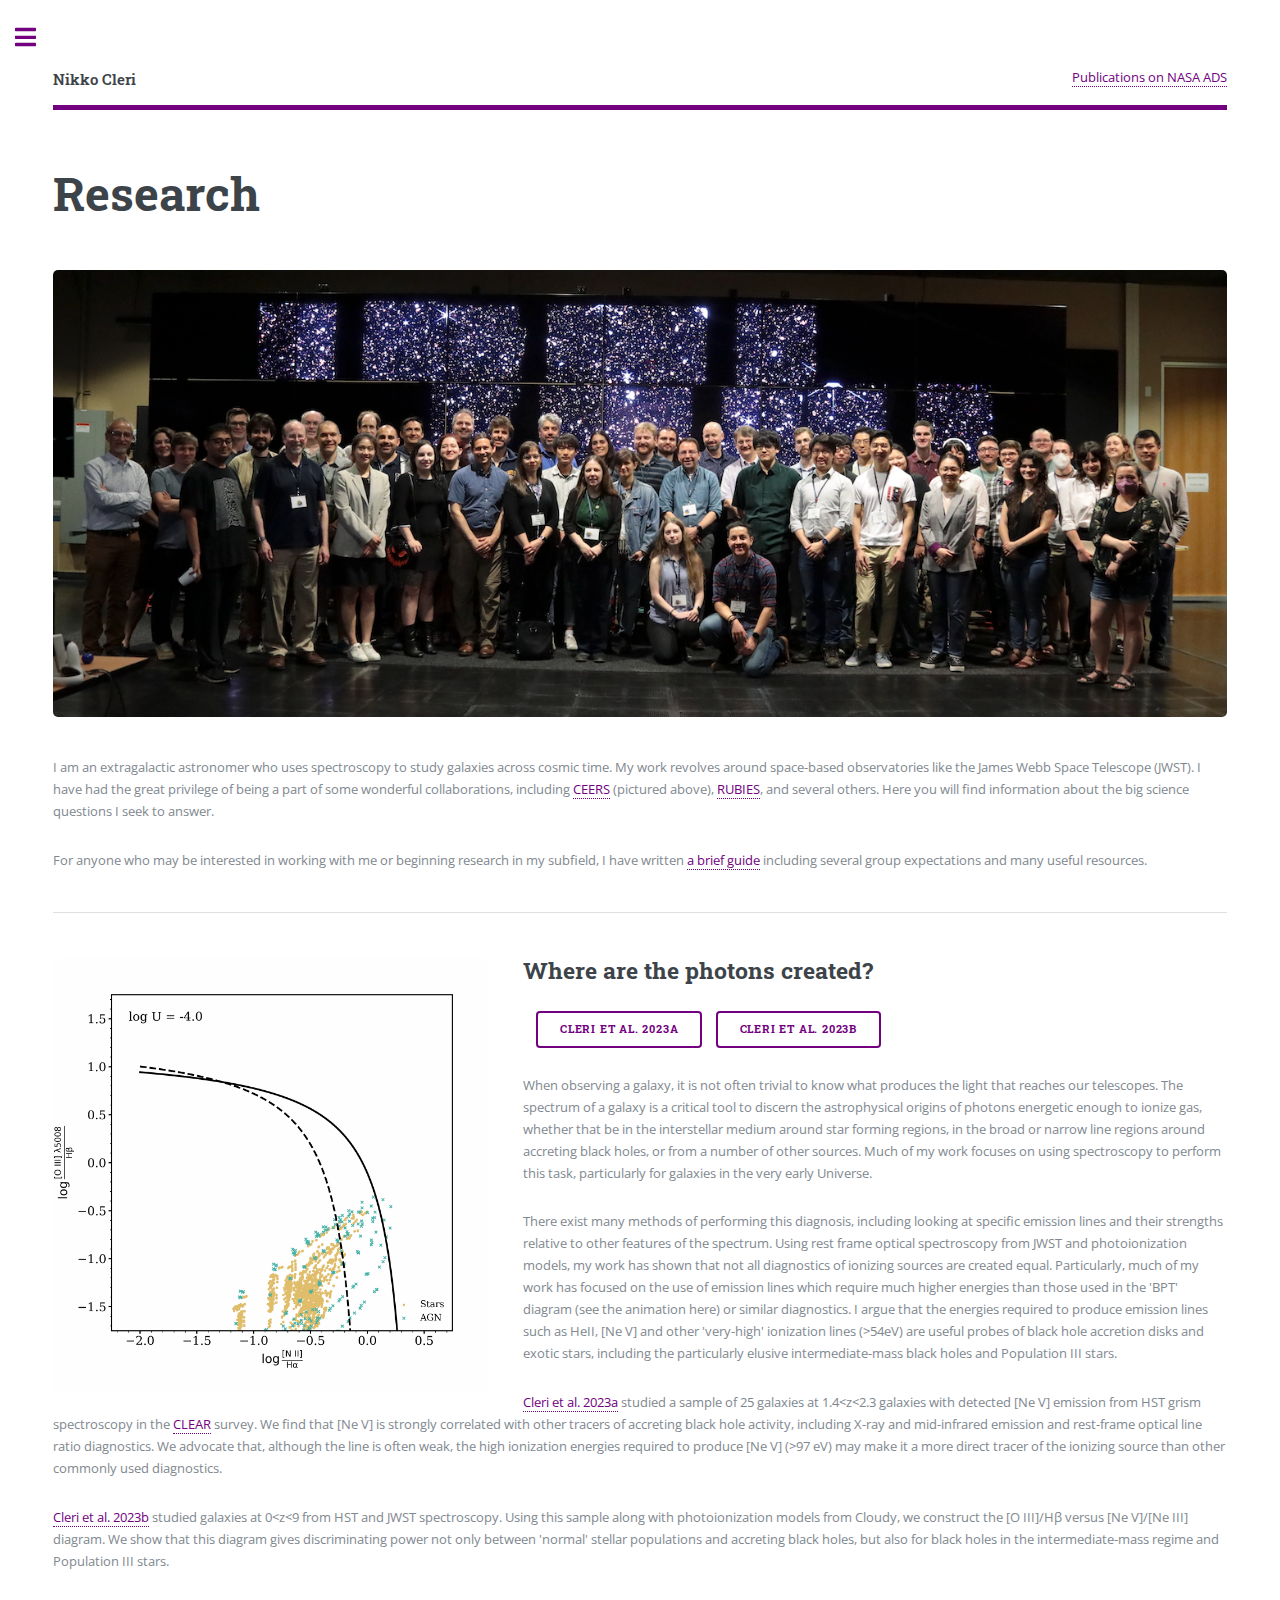
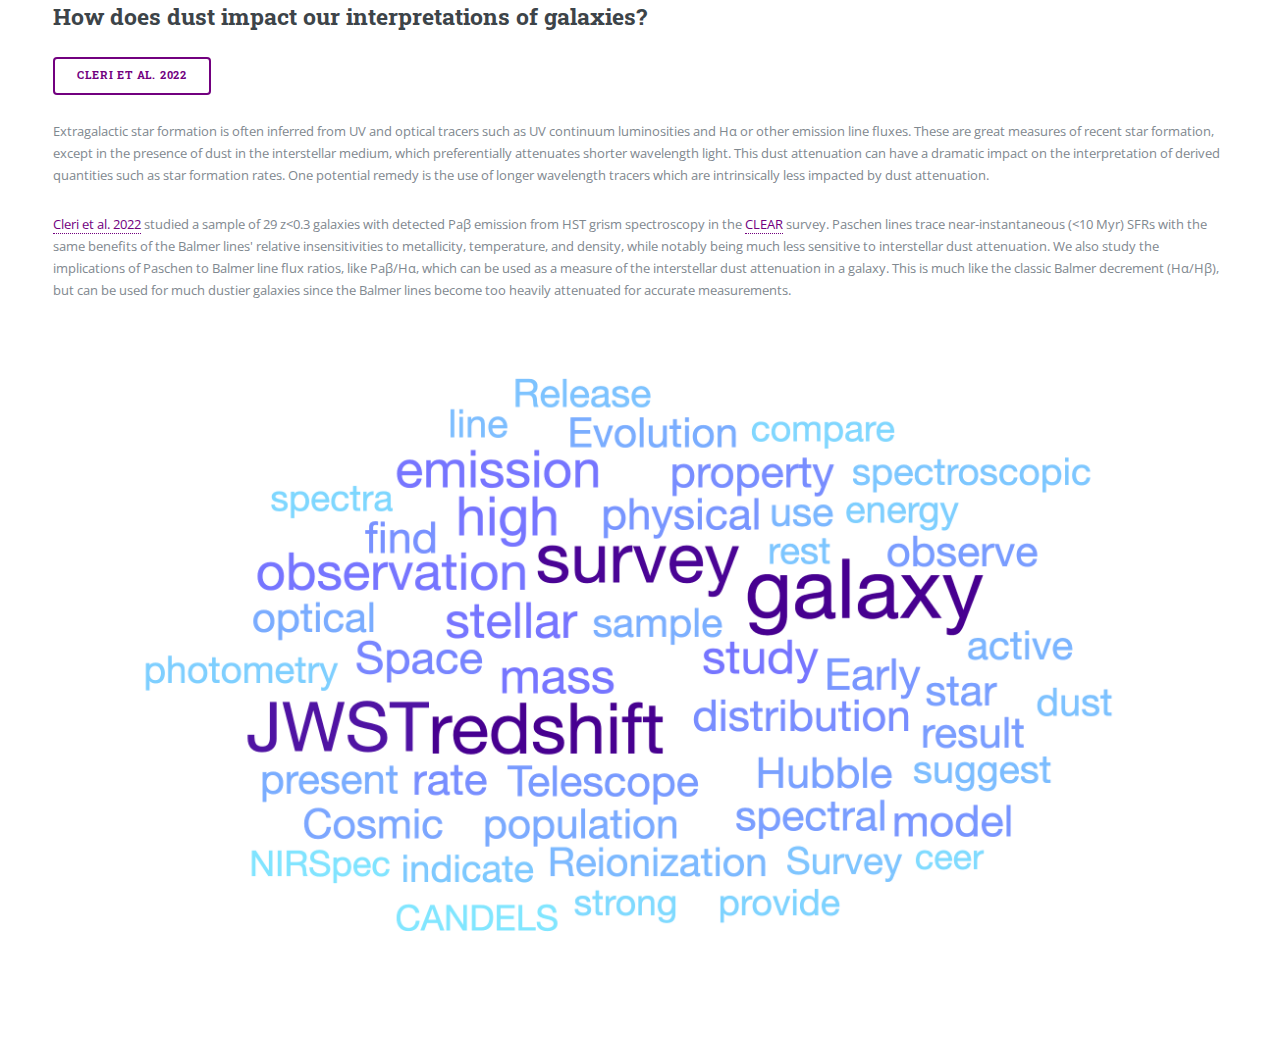
<file: products.html>
<!DOCTYPE HTML>
<!--
	Editorial by HTML5 UP
	html5up.net | @ajlkn
	Free for personal and commercial use under the CCA 3.0 license (html5up.net/license)
-->
<html>
	<head>
		<title>Research</title>
		<meta charset="utf-8" />
		<meta name="viewport" content="width=device-width, initial-scale=1, user-scalable=no" />
		<link rel="stylesheet" href="assets/css/main.css" />
	</head>
	<body class="is-preload">

		<!-- Wrapper -->
			<div id="wrapper">

				<!-- Main -->
					<div id="main">
						<div class="inner">

							<!-- Header -->
								<header id="header">
									<a href="index.html" class="logo"><strong>Nikko Cleri</strong></a>
									<ul class="icons">
                                        <li><a href="https://ui.adsabs.harvard.edu/search/fq=%7B!type%3Daqp%20v%3D%24fq_database%7D&fq_database=(database%3Aastronomy%20OR%20database%3Aphysics)&q=%20author%3A%22cleri%2C%20nikko%22&sort=date%20desc%2C%20bibcode%20desc&p_=0" target="_blank" ><span class="label">Publications on NASA ADS</span></a></li>
									</ul>
								</header>

							<!-- Content -->
								<section>
									<header class="main">
										<h1>Research</h1>
									</header>

									<span class="image main"><img src="images/ceersteam.png" alt="CEERS team" /></span>

									<p>I am an extragalactic astronomer who uses spectroscopy to study galaxies across cosmic time. 
										My work revolves around space-based observatories like the James Webb Space Telescope (JWST). 
										I have had the great privilege of being a part of some wonderful collaborations, including <a href="https://ceers.github.io/index.html">CEERS</a> (pictured above), <a href="https://annadeg.github.io/projects/RUBIES/">RUBIES</a>, and several others. 
										Here you will find information about the big science questions I seek to answer.</p>

									<p>For anyone who may be interested in working with me or beginning research in my subfield, I have written <a href="getting_started_with_research.pdf" target="_blank" ><span class="label">a brief guide</span></a> including several group expectations and many useful resources.</p>
									
									<hr class="major" />
									<h2>Where are the photons created?<span class="image left"><img src="images/bpt_logU.gif" alt="BPT diagram animation over ionization parameter" /></span></h2>
									<ul class="actions">
										<li><a href="https://ui.adsabs.harvard.edu/abs/2023ApJ...948..112C/abstract" class="button">Cleri et al. 2023a</a></li>
										<li><a href="https://ui.adsabs.harvard.edu/abs/2023ApJ...953...10C/abstract" class="button">Cleri et al. 2023b</a></li>
									</ul>
									<p>When observing a galaxy, it is not often trivial to know what produces the light that reaches our telescopes.
									   The spectrum of a galaxy is a critical tool to discern the astrophysical origins of photons energetic enough to ionize gas, whether that be in the interstellar medium around star forming regions, in the broad or narrow line regions around accreting black holes, or from a number of other sources. 
									   Much of my work focuses on using spectroscopy to perform this task, particularly for galaxies in the very early Universe.</p>
									<p>There exist many methods of performing this diagnosis, including looking at specific emission lines and their strengths relative to other features of the spectrum.
									   Using rest frame optical spectroscopy from JWST and photoionization models, my work has shown that not all diagnostics of ionizing sources are created equal. 
									   Particularly, much of my work has focused on the use of emission lines which require much higher energies than those used in the 'BPT' diagram (see the animation here) or similar diagnostics.
									   I argue that the energies required to produce emission lines such as HeII, [Ne V] and other 'very-high' ionization lines (>54eV) are useful probes of black hole accretion disks and exotic stars, including the particularly elusive intermediate-mass black holes and Population III stars.
									</p>
									<p><a href="https://ui.adsabs.harvard.edu/abs/2023ApJ...948..112C/abstract" target="_blank" ><span class="label">Cleri et al. 2023a</span></a> studied a sample of 25 galaxies at 1.4&lt;z&lt;2.3 galaxies with detected [Ne V] emission from HST grism spectroscopy in the <a href="https://ui.adsabs.harvard.edu/abs/2023ApJS..266...13S/abstract" target="_blank" ><span class="label">CLEAR</span></a> survey.
										We find that [Ne V] is strongly correlated with other tracers of accreting black hole activity, including X-ray and mid-infrared emission and rest-frame optical line ratio diagnostics. 
										We advocate that, although the line is often weak, the high ionization energies required to produce [Ne V] (>97 eV) may make it a more direct tracer of the ionizing source than other commonly used diagnostics.
									</p> 
									<p><a href="https://ui.adsabs.harvard.edu/abs/2023ApJ...953...10C/abstract" target="_blank" ><span class="label">Cleri et al. 2023b</span></a> studied galaxies at 0&lt;z&lt;9 from HST and JWST spectroscopy.
										Using this sample along with photoionization models from Cloudy, we construct the [O III]/H&beta; versus [Ne V]/[Ne III] diagram.
										We show that this diagram gives discriminating power not only between 'normal' stellar populations and accreting black holes, but also for black holes in the intermediate-mass regime and Population III stars. 
									</p> 
									<h2>How does dust impact our interpretations of galaxies?</h2>
									<ul class="actions">
										<li><a href="https://ui.adsabs.harvard.edu/abs/2022ApJ...929....3C/abstract" class="button">Cleri et al. 2022</a></li>
									</ul>
									<p>Extragalactic star formation is often inferred from UV and optical tracers such as UV continuum luminosities and H&alpha; or other emission line fluxes. 
									   These are great measures of recent star formation, except in the presence of dust in the interstellar medium, which preferentially attenuates shorter wavelength light. 
									   This dust attenuation can have a dramatic impact on the interpretation of derived quantities such as star formation rates. 
									   One potential remedy is the use of longer wavelength tracers which are intrinsically less impacted by dust attenuation. 
									</p>
									<p><a href="https://ui.adsabs.harvard.edu/abs/2022ApJ...929....3C/abstract" target="_blank" ><span class="label">Cleri et al. 2022</span></a> studied a sample of 29 z&lt;0.3 galaxies with detected Pa&beta; emission from HST grism spectroscopy in the <a href="https://ui.adsabs.harvard.edu/abs/2023ApJS..266...13S/abstract" target="_blank" ><span class="label">CLEAR</span></a> survey.
									   Paschen lines trace near-instantaneous (&lt;10 Myr) SFRs with the same benefits of the Balmer lines' relative insensitivities to metallicity, temperature, and density, while notably being much less sensitive to interstellar dust attenuation. 
									   We also study the implications of Paschen to Balmer line flux ratios, like Pa&beta;/H&alpha;, which can be used as a measure of the interstellar dust attenuation in a galaxy. 
									   This is much like the classic Balmer decrement (H&alpha;/H&beta;), but can be used for much dustier galaxies since the Balmer lines become too heavily attenuated for accurate measurements.
									</p>
									
									   <span class="image main"><img src="images/wordcloud.png" alt="word cloud" /></span>
									</section>

						</div>
					</div>

				<!-- Sidebar -->
				<div id="sidebar">
					<div class="inner">

						<!-- Menu -->
							<nav id="menu">
								<header class="major">
									<h2>Menu</h2>
								</header>
								<ul>
									<li><a href="index.html">Home</a></li>
									<li>
										<span class="opener">Science</span>
										<ul>
											<li><a href="research.html">Research</a></li>
											<li><a href="products.html">Science Products</a></li>
										</ul>
									</li>
									<li><a href="outreach.html">Mentoring and Outreach</a></li>
									<li><a href="cv.html">CV</a></li>
									<li><a href="resources.html">Resources</a></li>
								</ul>
							</nav>

						<!-- Section -->
							<section>
								<header class="major">
									<h2>Get in touch</h2>
								</header>
								<ul class="contact">
									<li class="icon solid fa-envelope">cleri@psu.edu</li>
								</ul>
							</section>

						<!-- Footer -->
							<footer id="footer">
								<p class="copyright">&copy; Nikko Cleri. All rights reserved. Design: <a href="https://html5up.net">HTML5 UP</a>.</p>
							</footer>

					</div>
				</div>

			</div>

		<!-- Scripts -->
			<script src="assets/js/jquery.min.js"></script>
			<script src="assets/js/browser.min.js"></script>
			<script src="assets/js/breakpoints.min.js"></script>
			<script src="assets/js/util.js"></script>
			<script src="assets/js/main.js"></script>

	</body>
</html>
</file>
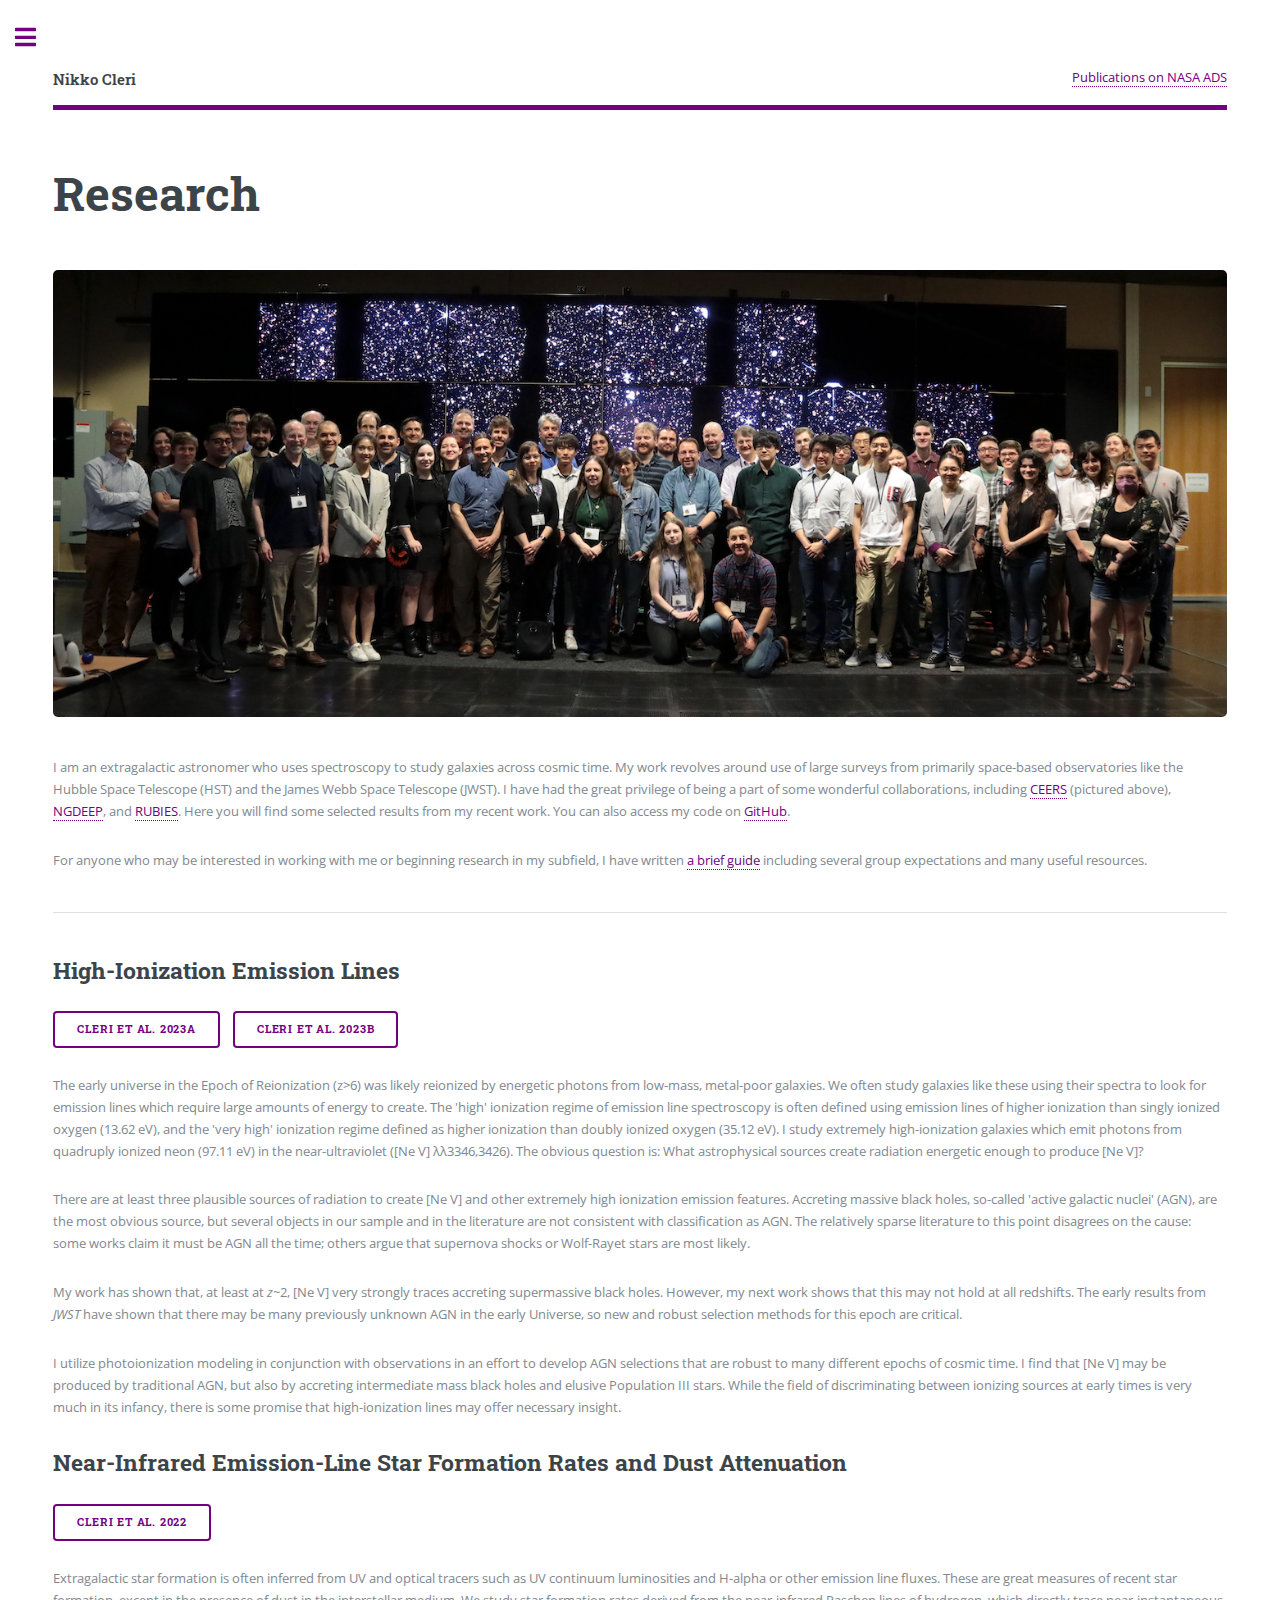
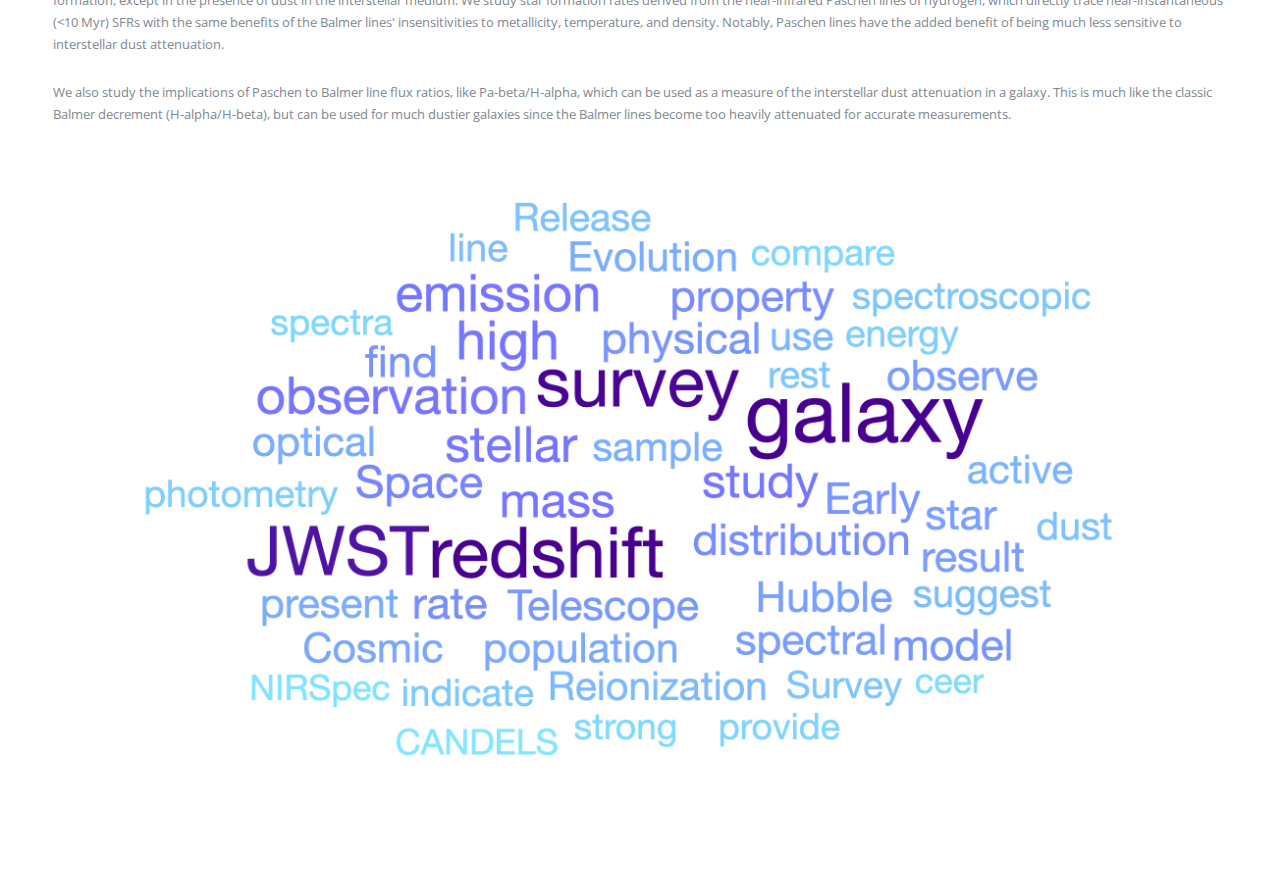
<file: research.html>
<!DOCTYPE HTML>
<!--
	Editorial by HTML5 UP
	html5up.net | @ajlkn
	Free for personal and commercial use under the CCA 3.0 license (html5up.net/license)
-->
<html>
	<head>
		<title>Research</title>
		<meta charset="utf-8" />
		<meta name="viewport" content="width=device-width, initial-scale=1, user-scalable=no" />
		<link rel="stylesheet" href="assets/css/main.css" />
	</head>
	<body class="is-preload">

		<!-- Wrapper -->
			<div id="wrapper">

				<!-- Main -->
					<div id="main">
						<div class="inner">

							<!-- Header -->
								<header id="header">
									<a href="index.html" class="logo"><strong>Nikko Cleri</strong></a>
									<ul class="icons">
                                        <li><a href="https://ui.adsabs.harvard.edu/search/fq=%7B!type%3Daqp%20v%3D%24fq_database%7D&fq_database=(database%3Aastronomy%20OR%20database%3Aphysics)&q=%20author%3A%22cleri%2C%20nikko%22&sort=date%20desc%2C%20bibcode%20desc&p_=0" target="_blank" ><span class="label">Publications on NASA ADS</span></a></li>
									</ul>
								</header>

							<!-- Content -->
								<section>
									<header class="main">
										<h1>Research</h1>
									</header>

									<span class="image main"><img src="images/ceersteam.png" alt="CEERS team" /></span>

									<p>I am an extragalactic astronomer who uses spectroscopy to study galaxies across cosmic time. 
										My work revolves around use of large surveys from primarily space-based observatories like the Hubble Space Telescope (HST) and the James Webb Space Telescope (JWST). 
										I have had the great privilege of being a part of some wonderful collaborations, including <a href="https://ceers.github.io/index.html">CEERS</a> (pictured above), <a href="https://ui.adsabs.harvard.edu/abs/2023arXiv230205466B/abstract">NGDEEP</a>, and <a href="https://annadeg.github.io/projects/RUBIES/">RUBIES</a>. 
										Here you will find some selected results from my recent work.
										You can also access my code on <a href="https://github.com/njcleri" target="_blank" ><span class="label">GitHub</span></a>.</p>

									<p>For anyone who may be interested in working with me or beginning research in my subfield, I have written <a href="getting_started_with_research.pdf" target="_blank" ><span class="label">a brief guide</span></a> including several group expectations and many useful resources.</p>
									
									<hr class="major" />
									<h2>High-Ionization Emission Lines</h2>
									<ul class="actions">
										<li><a href="https://ui.adsabs.harvard.edu/abs/2023ApJ...948..112C/abstract" class="button">Cleri et al. 2023a</a></li>
										<li><a href="https://ui.adsabs.harvard.edu/abs/2023ApJ...953...10C/abstract" class="button">Cleri et al. 2023b</a></li>
									</ul>
									<p>The early universe in the Epoch of Reionization (z>6) was likely reionized by energetic photons from low-mass, metal-poor galaxies. 
									   We often study galaxies like these using their spectra to look for emission lines which require large amounts of energy to create.
									   The 'high' ionization regime of emission line spectroscopy is often defined using emission lines of higher ionization than singly ionized oxygen (13.62 eV), and the 'very high' ionization regime defined as higher ionization than doubly ionized oxygen (35.12 eV). 
									   I study extremely high-ionization galaxies which emit photons from quadruply ionized neon (97.11 eV) in the near-ultraviolet ([Ne V] &lambda;&lambda;3346,3426). 
									   The obvious question is: What astrophysical sources create radiation energetic enough to produce [Ne V]?</p>
									<p>There are at least three plausible sources of radiation to create [Ne V] and other extremely high ionization emission features. 
									   Accreting massive black holes, so-called 'active galactic nuclei' (AGN), are the most obvious source, but several objects in our sample and in the literature are not consistent with classification as AGN.   
									   The relatively sparse literature to this point disagrees on the cause: some works claim it must be AGN all the time; others argue that supernova shocks or Wolf-Rayet stars are most likely. </p>
									<p>My work has shown that, at least at <i>z</i>~2, [Ne V] very strongly traces accreting supermassive black holes. 
									   However, my next work shows that this may not hold at all redshifts. 
									   The early results from <i>JWST</i> have shown that there may be many previously unknown AGN in the early Universe, so new and robust selection methods for this epoch are critical.</p>
									<p>I utilize photoionization modeling in conjunction with observations in an effort to develop AGN selections that are robust to many different epochs of cosmic time. 
									   I find that [Ne V] may be produced by traditional AGN, but also by accreting intermediate mass black holes and elusive Population III stars. 
									   While the field of discriminating between ionizing sources at early times is very much in its infancy, there is some promise that high-ionization lines may offer necessary insight.</p>

									<h2>Near-Infrared Emission-Line Star Formation Rates and Dust Attenuation</h2>
									<ul class="actions">
										<li><a href="https://ui.adsabs.harvard.edu/abs/2022ApJ...929....3C/abstract" class="button">Cleri et al. 2022</a></li>
									</ul>
									<p>Extragalactic star formation is often inferred from UV and optical tracers such as UV continuum luminosities and H-alpha or other emission line fluxes. 
									   These are great measures of recent star formation, except in the presence of dust in the interstellar medium. 
									   We study star formation rates derived from the near-infrared Paschen lines of hydrogen, which directly trace near-instantaneous (&lt;10 Myr) SFRs with the same benefits of the Balmer lines' insensitivities to metallicity, temperature, and density. 
									   Notably, Paschen lines have the added benefit of being much less sensitive to interstellar dust attenuation. </p>
									<p>We also study the implications of Paschen to Balmer line flux ratios, like Pa-beta/H-alpha, which can be used as a measure of the interstellar dust attenuation in a galaxy. 
									   This is much like the classic Balmer decrement (H-alpha/H-beta), but can be used for much dustier galaxies since the Balmer lines become too heavily attenuated for accurate measurements.</p>
									
									   <span class="image main"><img src="images/wordcloud.png" alt="word cloud" /></span>
									</section>

						</div>
					</div>

				<!-- Sidebar -->
				<div id="sidebar">
					<div class="inner">

						<!-- Menu -->
							<nav id="menu">
								<header class="major">
									<h2>Menu</h2>
								</header>
								<ul>
									<li><a href="index.html">Home</a></li>
									<li><a href="research.html">Research</a></li>
									<li><a href="outreach.html">Mentoring and Outreach</a></li>
									<li><a href="cv.html">CV</a></li>
									<li><a href="resources.html">Resources</a></li>
								</ul>
							</nav>

						<!-- Section -->
							<section>
								<header class="major">
									<h2>Get in touch</h2>
								</header>
								<ul class="contact">
									<li class="icon solid fa-envelope">cleri@psu.edu</li>
								</ul>
							</section>

						<!-- Footer -->
							<footer id="footer">
								<p class="copyright">&copy; Nikko Cleri. All rights reserved. Design: <a href="https://html5up.net">HTML5 UP</a>.</p>
							</footer>

					</div>
				</div>

			</div>

		<!-- Scripts -->
			<script src="assets/js/jquery.min.js"></script>
			<script src="assets/js/browser.min.js"></script>
			<script src="assets/js/breakpoints.min.js"></script>
			<script src="assets/js/util.js"></script>
			<script src="assets/js/main.js"></script>

	</body>
</html>
</file>
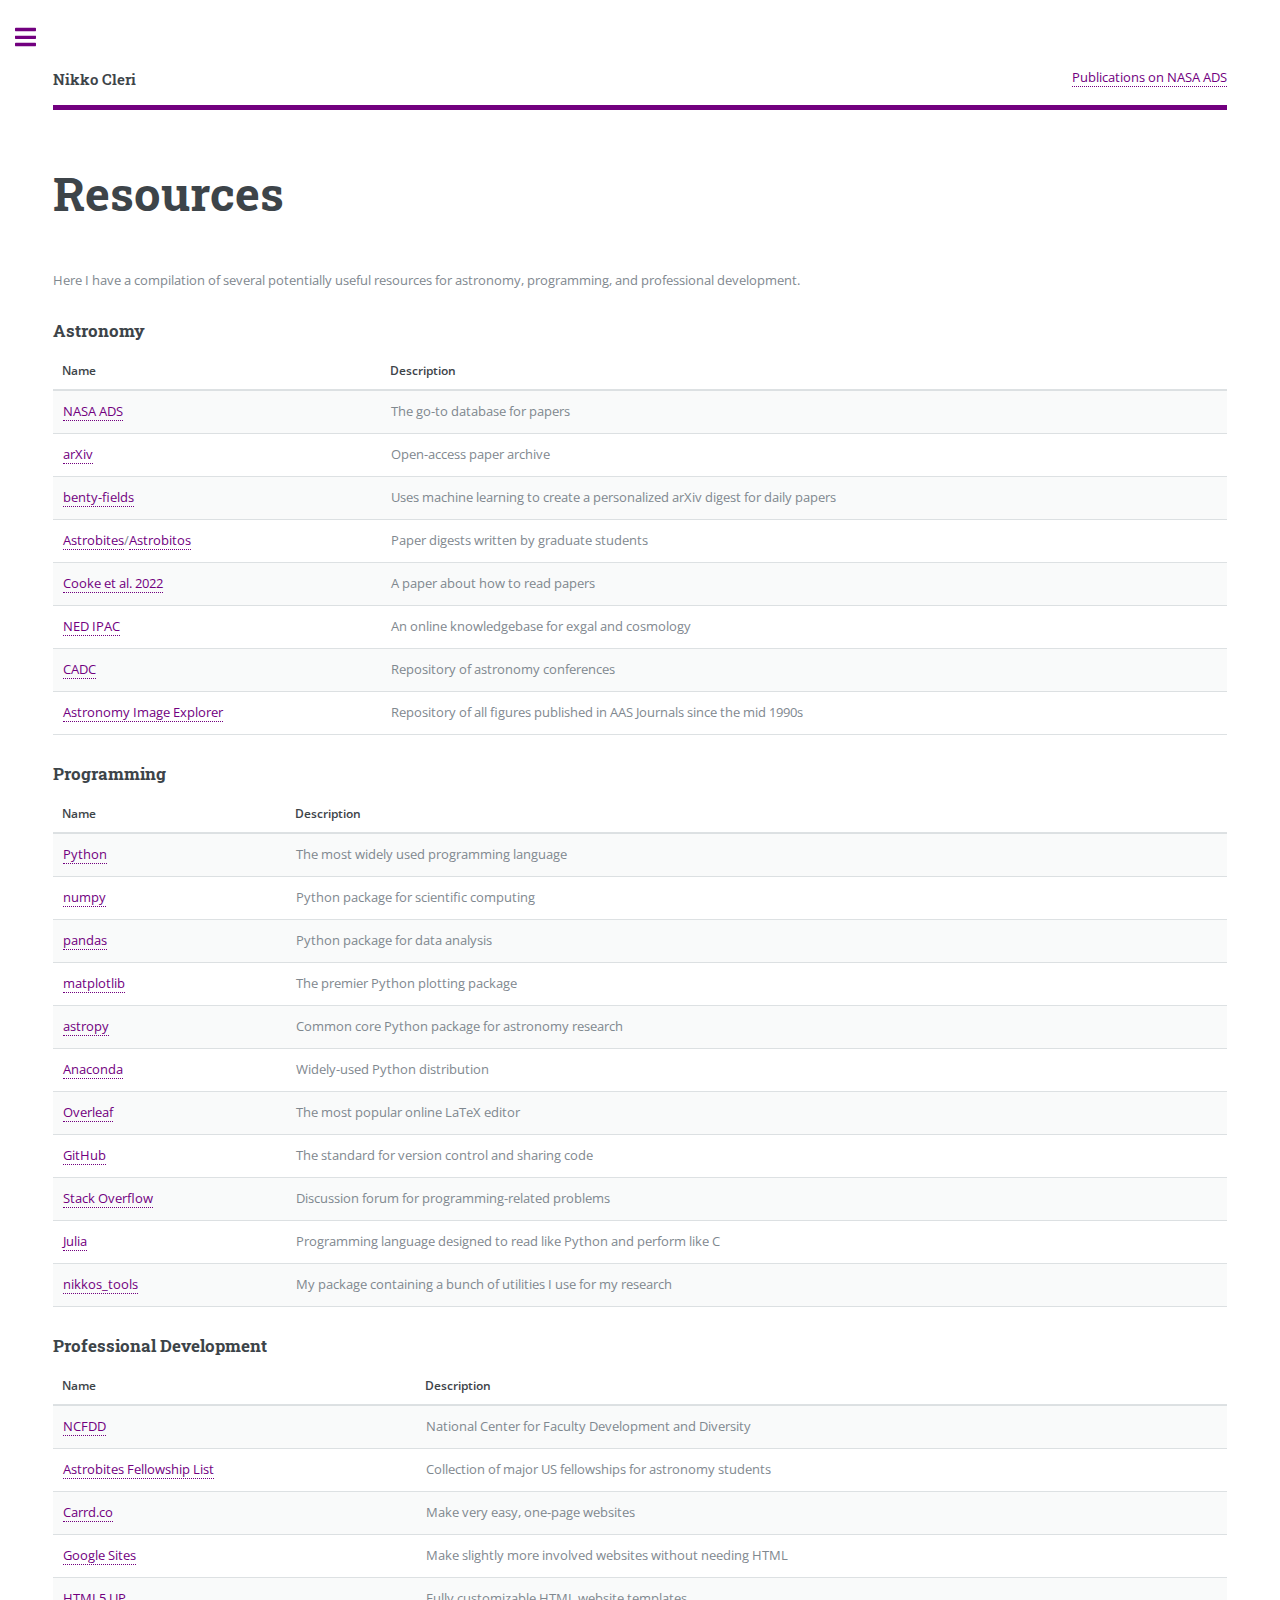
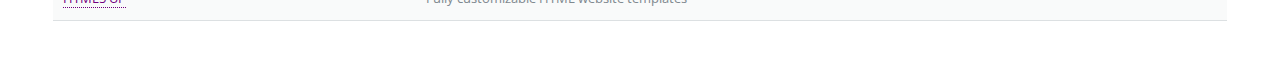
<file: resources.html>
<!DOCTYPE HTML>
<!--
	Editorial by HTML5 UP
	html5up.net | @ajlkn
	Free for personal and commercial use under the CCA 3.0 license (html5up.net/license)
-->
<html>
	<head>
		<title>Resources</title>
		<meta charset="utf-8" />
		<meta name="viewport" content="width=device-width, initial-scale=1, user-scalable=no" />
		<link rel="stylesheet" href="assets/css/main.css" />
	</head>
	<body class="is-preload">

		<!-- Wrapper -->
			<div id="wrapper">

				<!-- Main -->
					<div id="main">
						<div class="inner">

							<!-- Header -->
								<header id="header">
									<a href="index.html" class="logo"><strong>Nikko Cleri</strong></a>
									<ul class="icons">
                                        <li><a href="https://ui.adsabs.harvard.edu/search/fq=%7B!type%3Daqp%20v%3D%24fq_database%7D&fq_database=(database%3Aastronomy%20OR%20database%3Aphysics)&q=%20author%3A%22cleri%2C%20nikko%22&sort=date%20desc%2C%20bibcode%20desc&p_=0" target="_blank" ><span class="label">Publications on NASA ADS</span></a></li>
									</ul>
								</header>

							<!-- Content -->
								<section>
									<header class="main">
										<h1>Resources</h1>
									</header>
									<p>Here I have a compilation of several potentially useful resources for astronomy, programming, and professional development. </p>

									<!-- Table -->
									<h3>Astronomy</h3>
									<div class="table-wrapper">
										<table>
											<thead>
												<tr>
													<th>Name</th>
													<th>Description</th>
												</tr>
											</thead>
											<tbody>
												<tr>
													<td><a href="https://ui.adsabs.harvard.edu/" target="_blank" ><span class="label">NASA ADS</span></a></td>
													<td>The go-to database for papers</td>
												</tr>
												<tr>
													<td><a href="https://arxiv.org/" target="_blank" ><span class="label">arXiv</span></a></td>
													<td>Open-access paper archive</td>
												</tr>
												<tr>
													<td><a href="https://www.benty-fields.com/" target="_blank" ><span class="label">benty-fields</span></a></td>
													<td>Uses machine learning to create a personalized arXiv digest for daily papers</td>
												</tr>
												<tr>
													<td><a href="https://astrobites.org/" target="_blank" ><span class="label">Astrobites</span></a>/<a href="https://astrobitos.org/" target="_blank" ><span class="label">Astrobitos</span></a></td>
													<td>Paper digests written by graduate students</td>
												</tr>
												<tr>
													<td><a href="https://arxiv.org/abs/2006.12566" target="_blank" ><span class="label">Cooke et al. 2022</span></a></td>
													<td>A paper about how to read papers</td>
												</tr>
												<tr>
													<td><a href="https://ned.ipac.caltech.edu/level5/" target="_blank" ><span class="label">NED IPAC</span></a></td>
													<td>An online knowledgebase for exgal and cosmology</td>
												</tr>
												<tr>
													<td><a href="https://www.cadc-ccda.hia-iha.nrc-cnrc.gc.ca/en/meetings/index.html" target="_blank" ><span class="label">CADC</span></a></td>
													<td>Repository of astronomy conferences</td>
												</tr>
												<tr>
													<td><a href="https://www.astroexplorer.org/" target="_blank" ><span class="label">Astronomy Image Explorer</span></a></td>
													<td>Repository of all figures published in AAS Journals since the mid 1990s</td>
												</tr>
											</tbody>
										</table>
									</div>

									<h3>Programming</h3>
									<div class="table-wrapper">
										<table>
											<thead>
												<tr>
													<th>Name</th>
													<th>Description</th>
												</tr>
											</thead>
											<tbody>
												<tr>
													<td><a href="https://www.python.org/" target="_blank" ><span class="label">Python</span></a></td>
													<td>The most widely used programming language</td>
												</tr>
												<tr>
													<td><a href="https://numpy.org/" target="_blank" ><span class="label">numpy</span></a></td>
													<td>Python package for scientific computing</td>
												</tr>
												<tr>
													<td><a href="https://pandas.pydata.org/" target="_blank" ><span class="label">pandas</span></a></td>
													<td>Python package for data analysis</td>
												</tr>
												<tr>
													<td><a href="https://matplotlib.org/" target="_blank" ><span class="label">matplotlib</span></a></td>
													<td>The premier Python plotting package</td>
												</tr>
												<tr>
													<td><a href="https://www.astropy.org/" target="_blank" ><span class="label">astropy</span></a></td>
													<td>Common core Python package for astronomy research</td>
												</tr>
												<tr>
													<td><a href="https://www.anaconda.com/" target="_blank" ><span class="label">Anaconda</span></a></td>
													<td>Widely-used Python distribution</td>
												</tr>
												<tr>
													<td><a href="https://www.overleaf.com/" target="_blank" ><span class="label">Overleaf</span></a></td>
													<td>The most popular online LaTeX editor</td>
												</tr>
												<tr>
													<td><a href="https://www.github.com/" target="_blank" ><span class="label">GitHub</span></a></td>
													<td>The standard for version control and sharing code</td>
												</tr>
												<tr>
													<td><a href="https://www.stackoverflow.com/" target="_blank" ><span class="label">Stack Overflow</span></a></td>
													<td>Discussion forum for programming-related problems</td>
												</tr>
												<tr>
													<td><a href="https://www.julialang.org/" target="_blank" ><span class="label">Julia</span></a></td>
													<td>Programming language designed to read like Python and perform like C</td>
												</tr>
												<tr>
													<td><a href="https://github.com/njcleri/nikkos_tools" target="_blank" ><span class="label">nikkos_tools</span></a></td>
													<td>My package containing a bunch of utilities I use for my research</td>
												</tr>
											</tbody>
										</table>
									</div>

									<!-- Table -->
									<h3>Professional Development</h3>
									<div class="table-wrapper">
										<table>
											<thead>
												<tr>
													<th>Name</th>
													<th>Description</th>
												</tr>
											</thead>
											<tbody>
												<tr>
													<td><a href="https://www.ncfdd.org/" target="_blank" ><span class="label">NCFDD</span></a></td>
													<td>National Center for Faculty Development and Diversity</td>
												</tr>
												<tr>
													<td><a href="https://astrobites.org/2018/04/27/list-of-major-us-fellowships-for-astronomy-students/" target="_blank" ><span class="label">Astrobites Fellowship List</span></a></td>
													<td>Collection of major US fellowships for astronomy students</td>
												</tr>
												<tr>
													<td><a href="https://carrd.co/" target="_blank" ><span class="label">Carrd.co</span></a></td>
													<td>Make very easy, one-page websites</td>
												</tr>
												<tr>
													<td><a href="https://sites.google.com/" target="_blank" ><span class="label">Google Sites</span></a></td>
													<td>Make slightly more involved websites without needing HTML</td>
												</tr>
												<tr>
													<td><a href="https://html5up.net/" target="_blank" ><span class="label">HTML5 UP</span></a></td>
													<td>Fully customizable HTML website templates</td>
												</tr>
											</tbody>
										</table>
									</div>

								</section>

						</div>
					</div>

				<!-- Sidebar -->
				<div id="sidebar">
					<div class="inner">

						<!-- Menu -->
							<nav id="menu">
								<header class="major">
									<h2>Menu</h2>
								</header>
								<ul>
									<li><a href="index.html">Home</a></li>
									<li><a href="research.html">Research</a></li>
									<li><a href="outreach.html">Mentoring and Outreach</a></li>
									<li><a href="cv.html">CV</a></li>
									<li><a href="resources.html">Resources</a></li>
								</ul>
							</nav>

						<!-- Section -->
							<section>
								<header class="major">
									<h2>Get in touch</h2>
								</header>
								<ul class="contact">
									<li class="icon solid fa-envelope">cleri@psu.edu</li>
								</ul>
							</section>

						<!-- Footer -->
							<footer id="footer">
								<p class="copyright">&copy; Nikko Cleri. All rights reserved. Design: <a href="https://html5up.net">HTML5 UP</a>.</p>
							</footer>

					</div>
				</div>

			</div>

		<!-- Scripts -->
			<script src="assets/js/jquery.min.js"></script>
			<script src="assets/js/browser.min.js"></script>
			<script src="assets/js/breakpoints.min.js"></script>
			<script src="assets/js/util.js"></script>
			<script src="assets/js/main.js"></script>

	</body>
</html>
</file>
<file: assets/css/main.css>
@import url(fontawesome-all.min.css);
@import url("https://fonts.googleapis.com/css?family=Open+Sans:400,600,400italic,600italic|Roboto+Slab:400,700");
/*
	Editorial by HTML5 UP
	html5up.net | @ajlkn
	Free for personal and commercial use under the CCA 3.0 license (html5up.net/license)
*/
html, body, div, span, applet, object,
iframe, h1, h2, h3, h4, h5, h6, p, blockquote,
pre, a, abbr, acronym, address, big, cite,
code, del, dfn, em, img, ins, kbd, q, s, samp,
small, strike, strong, sub, sup, tt, var, b,
u, i, center, dl, dt, dd, ol, ul, li, fieldset,
form, label, legend, table, caption, tbody,
tfoot, thead, tr, th, td, article, aside,
canvas, details, embed, figure, figcaption,
footer, header, hgroup, menu, nav, output, ruby,
section, summary, time, mark, audio, video {
  margin: 0;
  padding: 0;
  border: 0;
  font-size: 100%;
  font: inherit;
  vertical-align: baseline; }

article, aside, details, figcaption, figure,
footer, header, hgroup, menu, nav, section {
  display: block; }

body {
  line-height: 1; }

ol, ul {
  list-style: none; }

blockquote, q {
  quotes: none; }
  blockquote:before, blockquote:after, q:before, q:after {
    content: '';
    content: none; }

table {
  border-collapse: collapse;
  border-spacing: 0; }

body {
  -webkit-text-size-adjust: none; }

mark {
  background-color: transparent;
  color: inherit; }

input::-moz-focus-inner {
  border: 0;
  padding: 0; }

input, select, textarea {
  -moz-appearance: none;
  -webkit-appearance: none;
  -ms-appearance: none;
  appearance: none; }

/* Basic */
@-ms-viewport {
  width: device-width; }

body {
  -ms-overflow-style: scrollbar; }

@media screen and (max-width: 480px) {
  html, body {
    min-width: 320px; } }

html {
  box-sizing: border-box; }

*, *:before, *:after {
  box-sizing: inherit; }

body {
  background: #ffffff; }
  body.is-preload *, body.is-preload *:before, body.is-preload *:after, body.is-resizing *, body.is-resizing *:before, body.is-resizing *:after {
    -moz-animation: none !important;
    -webkit-animation: none !important;
    -ms-animation: none !important;
    animation: none !important;
    -moz-transition: none !important;
    -webkit-transition: none !important;
    -ms-transition: none !important;
    transition: none !important; }

/* Type */
body, input, select, textarea {
  color: #7f888f;
  font-family: "Open Sans", sans-serif;
  font-size: 13pt;
  font-weight: 400;
  line-height: 1.65; }
  @media screen and (max-width: 1680px) {
    body, input, select, textarea {
      font-size: 11pt; } }
  @media screen and (max-width: 1280px) {
    body, input, select, textarea {
      font-size: 10pt; } }
  @media screen and (max-width: 360px) {
    body, input, select, textarea {
      font-size: 9pt; } }

a {
  -moz-transition: color 0.2s ease-in-out, border-bottom-color 0.2s ease-in-out;
  -webkit-transition: color 0.2s ease-in-out, border-bottom-color 0.2s ease-in-out;
  -ms-transition: color 0.2s ease-in-out, border-bottom-color 0.2s ease-in-out;
  transition: color 0.2s ease-in-out, border-bottom-color 0.2s ease-in-out;
  border-bottom: dotted 1px;
  color: #72007f
;
  text-decoration: none; }
  a:hover {
    border-bottom-color: #72007f
;
    color: #72007f
 !important; }
    a:hover strong {
      color: inherit; }

strong, b {
  color: #3d4449;
  font-weight: 600; }

em, i {
  font-style: italic; }

p {
  margin: 0 0 2em 0; }

h1, h2, h3, h4, h5, h6 {
  color: #3d4449;
  font-family: "Roboto Slab", serif;
  font-weight: 700;
  line-height: 1.5;
  margin: 0 0 1em 0; }
  h1 a, h2 a, h3 a, h4 a, h5 a, h6 a {
    color: inherit;
    text-decoration: none;
    border-bottom: 0; }

h1 {
  font-size: 4em;
  margin: 0 0 0.5em 0;
  line-height: 1.3; }

h2 {
  font-size: 1.75em; }

h3 {
  font-size: 1.25em; }

h4 {
  font-size: 1.1em; }

h5 {
  font-size: 0.9em; }

h6 {
  font-size: 0.7em; }

@media screen and (max-width: 1680px) {
  h1 {
    font-size: 3.5em; } }

@media screen and (max-width: 980px) {
  h1 {
    font-size: 3.25em; } }

@media screen and (max-width: 736px) {
  h1 {
    font-size: 2em;
    line-height: 1.4; }
  h2 {
    font-size: 1.5em; } }

sub {
  font-size: 0.8em;
  position: relative;
  top: 0.5em; }

sup {
  font-size: 0.8em;
  position: relative;
  top: -0.5em; }

blockquote {
  border-left: solid 3px rgba(210, 215, 217, 0.75);
  font-style: italic;
  margin: 0 0 2em 0;
  padding: 0.5em 0 0.5em 2em; }

code {
  background: rgba(230, 235, 237, 0.25);
  border-radius: 0.375em;
  border: solid 1px rgba(210, 215, 217, 0.75);
  font-family: "Courier New", monospace;
  font-size: 0.9em;
  margin: 0 0.25em;
  padding: 0.25em 0.65em; }

pre {
  -webkit-overflow-scrolling: touch;
  font-family: "Courier New", monospace;
  font-size: 0.9em;
  margin: 0 0 2em 0; }
  pre code {
    display: block;
    line-height: 1.75;
    padding: 1em 1.5em;
    overflow-x: auto; }

hr {
  border: 0;
  border-bottom: solid 1px rgba(210, 215, 217, 0.75);
  margin: 2em 0; }
  hr.major {
    margin: 3em 0; }

.align-left {
  text-align: left; }

.align-center {
  text-align: center; }

.align-right {
  text-align: right; }

/* Row */
.row {
  display: flex;
  flex-wrap: wrap;
  box-sizing: border-box;
  align-items: stretch; }
  .row > * {
    box-sizing: border-box; }
  .row.gtr-uniform > * > :last-child {
    margin-bottom: 0; }
  .row.aln-left {
    justify-content: flex-start; }
  .row.aln-center {
    justify-content: center; }
  .row.aln-right {
    justify-content: flex-end; }
  .row.aln-top {
    align-items: flex-start; }
  .row.aln-middle {
    align-items: center; }
  .row.aln-bottom {
    align-items: flex-end; }
  .row > .imp {
    order: -1; }
  .row > .col-1 {
    width: 8.33333%; }
  .row > .off-1 {
    margin-left: 8.33333%; }
  .row > .col-2 {
    width: 16.66667%; }
  .row > .off-2 {
    margin-left: 16.66667%; }
  .row > .col-3 {
    width: 25%; }
  .row > .off-3 {
    margin-left: 25%; }
  .row > .col-4 {
    width: 33.33333%; }
  .row > .off-4 {
    margin-left: 33.33333%; }
  .row > .col-5 {
    width: 41.66667%; }
  .row > .off-5 {
    margin-left: 41.66667%; }
  .row > .col-6 {
    width: 50%; }
  .row > .off-6 {
    margin-left: 50%; }
  .row > .col-7 {
    width: 58.33333%; }
  .row > .off-7 {
    margin-left: 58.33333%; }
  .row > .col-8 {
    width: 66.66667%; }
  .row > .off-8 {
    margin-left: 66.66667%; }
  .row > .col-9 {
    width: 75%; }
  .row > .off-9 {
    margin-left: 75%; }
  .row > .col-10 {
    width: 83.33333%; }
  .row > .off-10 {
    margin-left: 83.33333%; }
  .row > .col-11 {
    width: 91.66667%; }
  .row > .off-11 {
    margin-left: 91.66667%; }
  .row > .col-12 {
    width: 100%; }
  .row > .off-12 {
    margin-left: 100%; }
  .row.gtr-0 {
    margin-top: 0;
    margin-left: 0em; }
    .row.gtr-0 > * {
      padding: 0 0 0 0em; }
    .row.gtr-0.gtr-uniform {
      margin-top: 0em; }
      .row.gtr-0.gtr-uniform > * {
        padding-top: 0em; }
  .row.gtr-25 {
    margin-top: 0;
    margin-left: -0.375em; }
    .row.gtr-25 > * {
      padding: 0 0 0 0.375em; }
    .row.gtr-25.gtr-uniform {
      margin-top: -0.375em; }
      .row.gtr-25.gtr-uniform > * {
        padding-top: 0.375em; }
  .row.gtr-50 {
    margin-top: 0;
    margin-left: -0.75em; }
    .row.gtr-50 > * {
      padding: 0 0 0 0.75em; }
    .row.gtr-50.gtr-uniform {
      margin-top: -0.75em; }
      .row.gtr-50.gtr-uniform > * {
        padding-top: 0.75em; }
  .row {
    margin-top: 0;
    margin-left: -1.5em; }
    .row > * {
      padding: 0 0 0 1.5em; }
    .row.gtr-uniform {
      margin-top: -1.5em; }
      .row.gtr-uniform > * {
        padding-top: 1.5em; }
  .row.gtr-150 {
    margin-top: 0;
    margin-left: -2.25em; }
    .row.gtr-150 > * {
      padding: 0 0 0 2.25em; }
    .row.gtr-150.gtr-uniform {
      margin-top: -2.25em; }
      .row.gtr-150.gtr-uniform > * {
        padding-top: 2.25em; }
  .row.gtr-200 {
    margin-top: 0;
    margin-left: -3em; }
    .row.gtr-200 > * {
      padding: 0 0 0 3em; }
    .row.gtr-200.gtr-uniform {
      margin-top: -3em; }
      .row.gtr-200.gtr-uniform > * {
        padding-top: 3em; }
  @media screen and (max-width: 1680px) {
    .row {
      display: flex;
      flex-wrap: wrap;
      box-sizing: border-box;
      align-items: stretch; }
      .row > * {
        box-sizing: border-box; }
      .row.gtr-uniform > * > :last-child {
        margin-bottom: 0; }
      .row.aln-left {
        justify-content: flex-start; }
      .row.aln-center {
        justify-content: center; }
      .row.aln-right {
        justify-content: flex-end; }
      .row.aln-top {
        align-items: flex-start; }
      .row.aln-middle {
        align-items: center; }
      .row.aln-bottom {
        align-items: flex-end; }
      .row > .imp-xlarge {
        order: -1; }
      .row > .col-1-xlarge {
        width: 8.33333%; }
      .row > .off-1-xlarge {
        margin-left: 8.33333%; }
      .row > .col-2-xlarge {
        width: 16.66667%; }
      .row > .off-2-xlarge {
        margin-left: 16.66667%; }
      .row > .col-3-xlarge {
        width: 25%; }
      .row > .off-3-xlarge {
        margin-left: 25%; }
      .row > .col-4-xlarge {
        width: 33.33333%; }
      .row > .off-4-xlarge {
        margin-left: 33.33333%; }
      .row > .col-5-xlarge {
        width: 41.66667%; }
      .row > .off-5-xlarge {
        margin-left: 41.66667%; }
      .row > .col-6-xlarge {
        width: 50%; }
      .row > .off-6-xlarge {
        margin-left: 50%; }
      .row > .col-7-xlarge {
        width: 58.33333%; }
      .row > .off-7-xlarge {
        margin-left: 58.33333%; }
      .row > .col-8-xlarge {
        width: 66.66667%; }
      .row > .off-8-xlarge {
        margin-left: 66.66667%; }
      .row > .col-9-xlarge {
        width: 75%; }
      .row > .off-9-xlarge {
        margin-left: 75%; }
      .row > .col-10-xlarge {
        width: 83.33333%; }
      .row > .off-10-xlarge {
        margin-left: 83.33333%; }
      .row > .col-11-xlarge {
        width: 91.66667%; }
      .row > .off-11-xlarge {
        margin-left: 91.66667%; }
      .row > .col-12-xlarge {
        width: 100%; }
      .row > .off-12-xlarge {
        margin-left: 100%; }
      .row.gtr-0 {
        margin-top: 0;
        margin-left: 0em; }
        .row.gtr-0 > * {
          padding: 0 0 0 0em; }
        .row.gtr-0.gtr-uniform {
          margin-top: 0em; }
          .row.gtr-0.gtr-uniform > * {
            padding-top: 0em; }
      .row.gtr-25 {
        margin-top: 0;
        margin-left: -0.375em; }
        .row.gtr-25 > * {
          padding: 0 0 0 0.375em; }
        .row.gtr-25.gtr-uniform {
          margin-top: -0.375em; }
          .row.gtr-25.gtr-uniform > * {
            padding-top: 0.375em; }
      .row.gtr-50 {
        margin-top: 0;
        margin-left: -0.75em; }
        .row.gtr-50 > * {
          padding: 0 0 0 0.75em; }
        .row.gtr-50.gtr-uniform {
          margin-top: -0.75em; }
          .row.gtr-50.gtr-uniform > * {
            padding-top: 0.75em; }
      .row {
        margin-top: 0;
        margin-left: -1.5em; }
        .row > * {
          padding: 0 0 0 1.5em; }
        .row.gtr-uniform {
          margin-top: -1.5em; }
          .row.gtr-uniform > * {
            padding-top: 1.5em; }
      .row.gtr-150 {
        margin-top: 0;
        margin-left: -2.25em; }
        .row.gtr-150 > * {
          padding: 0 0 0 2.25em; }
        .row.gtr-150.gtr-uniform {
          margin-top: -2.25em; }
          .row.gtr-150.gtr-uniform > * {
            padding-top: 2.25em; }
      .row.gtr-200 {
        margin-top: 0;
        margin-left: -3em; }
        .row.gtr-200 > * {
          padding: 0 0 0 3em; }
        .row.gtr-200.gtr-uniform {
          margin-top: -3em; }
          .row.gtr-200.gtr-uniform > * {
            padding-top: 3em; } }
  @media screen and (max-width: 1280px) {
    .row {
      display: flex;
      flex-wrap: wrap;
      box-sizing: border-box;
      align-items: stretch; }
      .row > * {
        box-sizing: border-box; }
      .row.gtr-uniform > * > :last-child {
        margin-bottom: 0; }
      .row.aln-left {
        justify-content: flex-start; }
      .row.aln-center {
        justify-content: center; }
      .row.aln-right {
        justify-content: flex-end; }
      .row.aln-top {
        align-items: flex-start; }
      .row.aln-middle {
        align-items: center; }
      .row.aln-bottom {
        align-items: flex-end; }
      .row > .imp-large {
        order: -1; }
      .row > .col-1-large {
        width: 8.33333%; }
      .row > .off-1-large {
        margin-left: 8.33333%; }
      .row > .col-2-large {
        width: 16.66667%; }
      .row > .off-2-large {
        margin-left: 16.66667%; }
      .row > .col-3-large {
        width: 25%; }
      .row > .off-3-large {
        margin-left: 25%; }
      .row > .col-4-large {
        width: 33.33333%; }
      .row > .off-4-large {
        margin-left: 33.33333%; }
      .row > .col-5-large {
        width: 41.66667%; }
      .row > .off-5-large {
        margin-left: 41.66667%; }
      .row > .col-6-large {
        width: 50%; }
      .row > .off-6-large {
        margin-left: 50%; }
      .row > .col-7-large {
        width: 58.33333%; }
      .row > .off-7-large {
        margin-left: 58.33333%; }
      .row > .col-8-large {
        width: 66.66667%; }
      .row > .off-8-large {
        margin-left: 66.66667%; }
      .row > .col-9-large {
        width: 75%; }
      .row > .off-9-large {
        margin-left: 75%; }
      .row > .col-10-large {
        width: 83.33333%; }
      .row > .off-10-large {
        margin-left: 83.33333%; }
      .row > .col-11-large {
        width: 91.66667%; }
      .row > .off-11-large {
        margin-left: 91.66667%; }
      .row > .col-12-large {
        width: 100%; }
      .row > .off-12-large {
        margin-left: 100%; }
      .row.gtr-0 {
        margin-top: 0;
        margin-left: 0em; }
        .row.gtr-0 > * {
          padding: 0 0 0 0em; }
        .row.gtr-0.gtr-uniform {
          margin-top: 0em; }
          .row.gtr-0.gtr-uniform > * {
            padding-top: 0em; }
      .row.gtr-25 {
        margin-top: 0;
        margin-left: -0.375em; }
        .row.gtr-25 > * {
          padding: 0 0 0 0.375em; }
        .row.gtr-25.gtr-uniform {
          margin-top: -0.375em; }
          .row.gtr-25.gtr-uniform > * {
            padding-top: 0.375em; }
      .row.gtr-50 {
        margin-top: 0;
        margin-left: -0.75em; }
        .row.gtr-50 > * {
          padding: 0 0 0 0.75em; }
        .row.gtr-50.gtr-uniform {
          margin-top: -0.75em; }
          .row.gtr-50.gtr-uniform > * {
            padding-top: 0.75em; }
      .row {
        margin-top: 0;
        margin-left: -1.5em; }
        .row > * {
          padding: 0 0 0 1.5em; }
        .row.gtr-uniform {
          margin-top: -1.5em; }
          .row.gtr-uniform > * {
            padding-top: 1.5em; }
      .row.gtr-150 {
        margin-top: 0;
        margin-left: -2.25em; }
        .row.gtr-150 > * {
          padding: 0 0 0 2.25em; }
        .row.gtr-150.gtr-uniform {
          margin-top: -2.25em; }
          .row.gtr-150.gtr-uniform > * {
            padding-top: 2.25em; }
      .row.gtr-200 {
        margin-top: 0;
        margin-left: -3em; }
        .row.gtr-200 > * {
          padding: 0 0 0 3em; }
        .row.gtr-200.gtr-uniform {
          margin-top: -3em; }
          .row.gtr-200.gtr-uniform > * {
            padding-top: 3em; } }
  @media screen and (max-width: 980px) {
    .row {
      display: flex;
      flex-wrap: wrap;
      box-sizing: border-box;
      align-items: stretch; }
      .row > * {
        box-sizing: border-box; }
      .row.gtr-uniform > * > :last-child {
        margin-bottom: 0; }
      .row.aln-left {
        justify-content: flex-start; }
      .row.aln-center {
        justify-content: center; }
      .row.aln-right {
        justify-content: flex-end; }
      .row.aln-top {
        align-items: flex-start; }
      .row.aln-middle {
        align-items: center; }
      .row.aln-bottom {
        align-items: flex-end; }
      .row > .imp-medium {
        order: -1; }
      .row > .col-1-medium {
        width: 8.33333%; }
      .row > .off-1-medium {
        margin-left: 8.33333%; }
      .row > .col-2-medium {
        width: 16.66667%; }
      .row > .off-2-medium {
        margin-left: 16.66667%; }
      .row > .col-3-medium {
        width: 25%; }
      .row > .off-3-medium {
        margin-left: 25%; }
      .row > .col-4-medium {
        width: 33.33333%; }
      .row > .off-4-medium {
        margin-left: 33.33333%; }
      .row > .col-5-medium {
        width: 41.66667%; }
      .row > .off-5-medium {
        margin-left: 41.66667%; }
      .row > .col-6-medium {
        width: 50%; }
      .row > .off-6-medium {
        margin-left: 50%; }
      .row > .col-7-medium {
        width: 58.33333%; }
      .row > .off-7-medium {
        margin-left: 58.33333%; }
      .row > .col-8-medium {
        width: 66.66667%; }
      .row > .off-8-medium {
        margin-left: 66.66667%; }
      .row > .col-9-medium {
        width: 75%; }
      .row > .off-9-medium {
        margin-left: 75%; }
      .row > .col-10-medium {
        width: 83.33333%; }
      .row > .off-10-medium {
        margin-left: 83.33333%; }
      .row > .col-11-medium {
        width: 91.66667%; }
      .row > .off-11-medium {
        margin-left: 91.66667%; }
      .row > .col-12-medium {
        width: 100%; }
      .row > .off-12-medium {
        margin-left: 100%; }
      .row.gtr-0 {
        margin-top: 0;
        margin-left: 0em; }
        .row.gtr-0 > * {
          padding: 0 0 0 0em; }
        .row.gtr-0.gtr-uniform {
          margin-top: 0em; }
          .row.gtr-0.gtr-uniform > * {
            padding-top: 0em; }
      .row.gtr-25 {
        margin-top: 0;
        margin-left: -0.375em; }
        .row.gtr-25 > * {
          padding: 0 0 0 0.375em; }
        .row.gtr-25.gtr-uniform {
          margin-top: -0.375em; }
          .row.gtr-25.gtr-uniform > * {
            padding-top: 0.375em; }
      .row.gtr-50 {
        margin-top: 0;
        margin-left: -0.75em; }
        .row.gtr-50 > * {
          padding: 0 0 0 0.75em; }
        .row.gtr-50.gtr-uniform {
          margin-top: -0.75em; }
          .row.gtr-50.gtr-uniform > * {
            padding-top: 0.75em; }
      .row {
        margin-top: 0;
        margin-left: -1.5em; }
        .row > * {
          padding: 0 0 0 1.5em; }
        .row.gtr-uniform {
          margin-top: -1.5em; }
          .row.gtr-uniform > * {
            padding-top: 1.5em; }
      .row.gtr-150 {
        margin-top: 0;
        margin-left: -2.25em; }
        .row.gtr-150 > * {
          padding: 0 0 0 2.25em; }
        .row.gtr-150.gtr-uniform {
          margin-top: -2.25em; }
          .row.gtr-150.gtr-uniform > * {
            padding-top: 2.25em; }
      .row.gtr-200 {
        margin-top: 0;
        margin-left: -3em; }
        .row.gtr-200 > * {
          padding: 0 0 0 3em; }
        .row.gtr-200.gtr-uniform {
          margin-top: -3em; }
          .row.gtr-200.gtr-uniform > * {
            padding-top: 3em; } }
  @media screen and (max-width: 736px) {
    .row {
      display: flex;
      flex-wrap: wrap;
      box-sizing: border-box;
      align-items: stretch; }
      .row > * {
        box-sizing: border-box; }
      .row.gtr-uniform > * > :last-child {
        margin-bottom: 0; }
      .row.aln-left {
        justify-content: flex-start; }
      .row.aln-center {
        justify-content: center; }
      .row.aln-right {
        justify-content: flex-end; }
      .row.aln-top {
        align-items: flex-start; }
      .row.aln-middle {
        align-items: center; }
      .row.aln-bottom {
        align-items: flex-end; }
      .row > .imp-small {
        order: -1; }
      .row > .col-1-small {
        width: 8.33333%; }
      .row > .off-1-small {
        margin-left: 8.33333%; }
      .row > .col-2-small {
        width: 16.66667%; }
      .row > .off-2-small {
        margin-left: 16.66667%; }
      .row > .col-3-small {
        width: 25%; }
      .row > .off-3-small {
        margin-left: 25%; }
      .row > .col-4-small {
        width: 33.33333%; }
      .row > .off-4-small {
        margin-left: 33.33333%; }
      .row > .col-5-small {
        width: 41.66667%; }
      .row > .off-5-small {
        margin-left: 41.66667%; }
      .row > .col-6-small {
        width: 50%; }
      .row > .off-6-small {
        margin-left: 50%; }
      .row > .col-7-small {
        width: 58.33333%; }
      .row > .off-7-small {
        margin-left: 58.33333%; }
      .row > .col-8-small {
        width: 66.66667%; }
      .row > .off-8-small {
        margin-left: 66.66667%; }
      .row > .col-9-small {
        width: 75%; }
      .row > .off-9-small {
        margin-left: 75%; }
      .row > .col-10-small {
        width: 83.33333%; }
      .row > .off-10-small {
        margin-left: 83.33333%; }
      .row > .col-11-small {
        width: 91.66667%; }
      .row > .off-11-small {
        margin-left: 91.66667%; }
      .row > .col-12-small {
        width: 100%; }
      .row > .off-12-small {
        margin-left: 100%; }
      .row.gtr-0 {
        margin-top: 0;
        margin-left: 0em; }
        .row.gtr-0 > * {
          padding: 0 0 0 0em; }
        .row.gtr-0.gtr-uniform {
          margin-top: 0em; }
          .row.gtr-0.gtr-uniform > * {
            padding-top: 0em; }
      .row.gtr-25 {
        margin-top: 0;
        margin-left: -0.375em; }
        .row.gtr-25 > * {
          padding: 0 0 0 0.375em; }
        .row.gtr-25.gtr-uniform {
          margin-top: -0.375em; }
          .row.gtr-25.gtr-uniform > * {
            padding-top: 0.375em; }
      .row.gtr-50 {
        margin-top: 0;
        margin-left: -0.75em; }
        .row.gtr-50 > * {
          padding: 0 0 0 0.75em; }
        .row.gtr-50.gtr-uniform {
          margin-top: -0.75em; }
          .row.gtr-50.gtr-uniform > * {
            padding-top: 0.75em; }
      .row {
        margin-top: 0;
        margin-left: -1.5em; }
        .row > * {
          padding: 0 0 0 1.5em; }
        .row.gtr-uniform {
          margin-top: -1.5em; }
          .row.gtr-uniform > * {
            padding-top: 1.5em; }
      .row.gtr-150 {
        margin-top: 0;
        margin-left: -2.25em; }
        .row.gtr-150 > * {
          padding: 0 0 0 2.25em; }
        .row.gtr-150.gtr-uniform {
          margin-top: -2.25em; }
          .row.gtr-150.gtr-uniform > * {
            padding-top: 2.25em; }
      .row.gtr-200 {
        margin-top: 0;
        margin-left: -3em; }
        .row.gtr-200 > * {
          padding: 0 0 0 3em; }
        .row.gtr-200.gtr-uniform {
          margin-top: -3em; }
          .row.gtr-200.gtr-uniform > * {
            padding-top: 3em; } }
  @media screen and (max-width: 480px) {
    .row {
      display: flex;
      flex-wrap: wrap;
      box-sizing: border-box;
      align-items: stretch; }
      .row > * {
        box-sizing: border-box; }
      .row.gtr-uniform > * > :last-child {
        margin-bottom: 0; }
      .row.aln-left {
        justify-content: flex-start; }
      .row.aln-center {
        justify-content: center; }
      .row.aln-right {
        justify-content: flex-end; }
      .row.aln-top {
        align-items: flex-start; }
      .row.aln-middle {
        align-items: center; }
      .row.aln-bottom {
        align-items: flex-end; }
      .row > .imp-xsmall {
        order: -1; }
      .row > .col-1-xsmall {
        width: 8.33333%; }
      .row > .off-1-xsmall {
        margin-left: 8.33333%; }
      .row > .col-2-xsmall {
        width: 16.66667%; }
      .row > .off-2-xsmall {
        margin-left: 16.66667%; }
      .row > .col-3-xsmall {
        width: 25%; }
      .row > .off-3-xsmall {
        margin-left: 25%; }
      .row > .col-4-xsmall {
        width: 33.33333%; }
      .row > .off-4-xsmall {
        margin-left: 33.33333%; }
      .row > .col-5-xsmall {
        width: 41.66667%; }
      .row > .off-5-xsmall {
        margin-left: 41.66667%; }
      .row > .col-6-xsmall {
        width: 50%; }
      .row > .off-6-xsmall {
        margin-left: 50%; }
      .row > .col-7-xsmall {
        width: 58.33333%; }
      .row > .off-7-xsmall {
        margin-left: 58.33333%; }
      .row > .col-8-xsmall {
        width: 66.66667%; }
      .row > .off-8-xsmall {
        margin-left: 66.66667%; }
      .row > .col-9-xsmall {
        width: 75%; }
      .row > .off-9-xsmall {
        margin-left: 75%; }
      .row > .col-10-xsmall {
        width: 83.33333%; }
      .row > .off-10-xsmall {
        margin-left: 83.33333%; }
      .row > .col-11-xsmall {
        width: 91.66667%; }
      .row > .off-11-xsmall {
        margin-left: 91.66667%; }
      .row > .col-12-xsmall {
        width: 100%; }
      .row > .off-12-xsmall {
        margin-left: 100%; }
      .row.gtr-0 {
        margin-top: 0;
        margin-left: 0em; }
        .row.gtr-0 > * {
          padding: 0 0 0 0em; }
        .row.gtr-0.gtr-uniform {
          margin-top: 0em; }
          .row.gtr-0.gtr-uniform > * {
            padding-top: 0em; }
      .row.gtr-25 {
        margin-top: 0;
        margin-left: -0.375em; }
        .row.gtr-25 > * {
          padding: 0 0 0 0.375em; }
        .row.gtr-25.gtr-uniform {
          margin-top: -0.375em; }
          .row.gtr-25.gtr-uniform > * {
            padding-top: 0.375em; }
      .row.gtr-50 {
        margin-top: 0;
        margin-left: -0.75em; }
        .row.gtr-50 > * {
          padding: 0 0 0 0.75em; }
        .row.gtr-50.gtr-uniform {
          margin-top: -0.75em; }
          .row.gtr-50.gtr-uniform > * {
            padding-top: 0.75em; }
      .row {
        margin-top: 0;
        margin-left: -1.5em; }
        .row > * {
          padding: 0 0 0 1.5em; }
        .row.gtr-uniform {
          margin-top: -1.5em; }
          .row.gtr-uniform > * {
            padding-top: 1.5em; }
      .row.gtr-150 {
        margin-top: 0;
        margin-left: -2.25em; }
        .row.gtr-150 > * {
          padding: 0 0 0 2.25em; }
        .row.gtr-150.gtr-uniform {
          margin-top: -2.25em; }
          .row.gtr-150.gtr-uniform > * {
            padding-top: 2.25em; }
      .row.gtr-200 {
        margin-top: 0;
        margin-left: -3em; }
        .row.gtr-200 > * {
          padding: 0 0 0 3em; }
        .row.gtr-200.gtr-uniform {
          margin-top: -3em; }
          .row.gtr-200.gtr-uniform > * {
            padding-top: 3em; } }

/* Section/Article */
section.special, article.special {
  text-align: center; }

header p {
  font-family: "Roboto Slab", serif;
  font-size: 1em;
  font-weight: 400;
  letter-spacing: 0.075em;
  margin-top: -0.5em;
  text-transform: uppercase; }

header.major > :last-child {
  border-bottom: solid 3px #72007f
;
  display: inline-block;
  margin: 0 0 2em 0;
  padding: 0 0.75em 0.5em 0; }

header.main > :last-child {
  margin: 0 0 1em 0; }

/* Form */
form {
  margin: 0 0 2em 0; }

label {
  color: #3d4449;
  display: block;
  font-size: 0.9em;
  font-weight: 600;
  margin: 0 0 1em 0; }

input[type="text"],
input[type="password"],
input[type="email"],
input[type="tel"],
input[type="search"],
input[type="url"],
select,
textarea {
  -moz-appearance: none;
  -webkit-appearance: none;
  -ms-appearance: none;
  appearance: none;
  background: #ffffff;
  border-radius: 0.375em;
  border: none;
  border: solid 1px rgba(210, 215, 217, 0.75);
  color: inherit;
  display: block;
  outline: 0;
  padding: 0 1em;
  text-decoration: none;
  width: 100%; }
  input[type="text"]:invalid,
  input[type="password"]:invalid,
  input[type="email"]:invalid,
  input[type="tel"]:invalid,
  input[type="search"]:invalid,
  input[type="url"]:invalid,
  select:invalid,
  textarea:invalid {
    box-shadow: none; }
  input[type="text"]:focus,
  input[type="password"]:focus,
  input[type="email"]:focus,
  input[type="tel"]:focus,
  input[type="search"]:focus,
  input[type="url"]:focus,
  select:focus,
  textarea:focus {
    border-color: #72007f
;
    box-shadow: 0 0 0 1px #72007f
; }

select {
  background-image: url("data:image/svg+xml;charset=utf8,%3Csvg xmlns='http://www.w3.org/2000/svg' width='40' height='40' preserveAspectRatio='none' viewBox='0 0 40 40'%3E%3Cpath d='M9.4,12.3l10.4,10.4l10.4-10.4c0.2-0.2,0.5-0.4,0.9-0.4c0.3,0,0.6,0.1,0.9,0.4l3.3,3.3c0.2,0.2,0.4,0.5,0.4,0.9 c0,0.4-0.1,0.6-0.4,0.9L20.7,31.9c-0.2,0.2-0.5,0.4-0.9,0.4c-0.3,0-0.6-0.1-0.9-0.4L4.3,17.3c-0.2-0.2-0.4-0.5-0.4-0.9 c0-0.4,0.1-0.6,0.4-0.9l3.3-3.3c0.2-0.2,0.5-0.4,0.9-0.4S9.1,12.1,9.4,12.3z' fill='rgba(210, 215, 217, 0.75)' /%3E%3C/svg%3E");
  background-size: 1.25em;
  background-repeat: no-repeat;
  background-position: calc(100% - 1em) center;
  height: 2.75em;
  padding-right: 2.75em;
  text-overflow: ellipsis; }
  select option {
    color: #3d4449;
    background: #ffffff; }
  select:focus::-ms-value {
    background-color: transparent; }
  select::-ms-expand {
    display: none; }

input[type="text"],
input[type="password"],
input[type="email"],
input[type="tel"],
input[type="search"],
input[type="url"],
select {
  height: 2.75em; }

textarea {
  padding: 0.75em 1em; }

input[type="checkbox"],
input[type="radio"] {
  -moz-appearance: none;
  -webkit-appearance: none;
  -ms-appearance: none;
  appearance: none;
  display: block;
  float: left;
  margin-right: -2em;
  opacity: 0;
  width: 1em;
  z-index: -1; }
  input[type="checkbox"] + label,
  input[type="radio"] + label {
    text-decoration: none;
    color: #7f888f;
    cursor: pointer;
    display: inline-block;
    font-size: 1em;
    font-weight: 400;
    padding-left: 2.4em;
    padding-right: 0.75em;
    position: relative; }
    input[type="checkbox"] + label:before,
    input[type="radio"] + label:before {
      -moz-osx-font-smoothing: grayscale;
      -webkit-font-smoothing: antialiased;
      display: inline-block;
      font-style: normal;
      font-variant: normal;
      text-rendering: auto;
      line-height: 1;
      text-transform: none !important;
      font-family: 'Font Awesome 5 Free';
      font-weight: 900; }
    input[type="checkbox"] + label:before,
    input[type="radio"] + label:before {
      background: #ffffff;
      border-radius: 0.375em;
      border: solid 1px rgba(210, 215, 217, 0.75);
      content: '';
      display: inline-block;
      font-size: 0.8em;
      height: 2.0625em;
      left: 0;
      line-height: 2.0625em;
      position: absolute;
      text-align: center;
      top: 0;
      width: 2.0625em; }
  input[type="checkbox"]:checked + label:before,
  input[type="radio"]:checked + label:before {
    background: #3d4449;
    border-color: #3d4449;
    color: #ffffff;
    content: '\f00c'; }
  input[type="checkbox"]:focus + label:before,
  input[type="radio"]:focus + label:before {
    border-color: #72007f
;
    box-shadow: 0 0 0 1px #72007f
; }

input[type="checkbox"] + label:before {
  border-radius: 0.375em; }

input[type="radio"] + label:before {
  border-radius: 100%; }

::-webkit-input-placeholder {
  color: #9fa3a6 !important;
  opacity: 1.0; }

:-moz-placeholder {
  color: #9fa3a6 !important;
  opacity: 1.0; }

::-moz-placeholder {
  color: #9fa3a6 !important;
  opacity: 1.0; }

:-ms-input-placeholder {
  color: #9fa3a6 !important;
  opacity: 1.0; }

/* Box */
.box {
  border-radius: 0.375em;
  border: solid 1px rgba(210, 215, 217, 0.75);
  margin-bottom: 2em;
  padding: 1.5em; }
  .box > :last-child,
  .box > :last-child > :last-child,
  .box > :last-child > :last-child > :last-child {
    margin-bottom: 0; }
  .box.alt {
    border: 0;
    border-radius: 0;
    padding: 0; }

/* Icon */
.icon {
  text-decoration: none;
  border-bottom: none;
  position: relative; }
  .icon:before {
    -moz-osx-font-smoothing: grayscale;
    -webkit-font-smoothing: antialiased;
    display: inline-block;
    font-style: normal;
    font-variant: normal;
    text-rendering: auto;
    line-height: 1;
    text-transform: none !important;
    font-family: 'Font Awesome 5 Free';
    font-weight: 400; }
  .icon > .label {
    display: none; }
  .icon:before {
    line-height: inherit; }
  .icon.solid:before {
    font-weight: 900; }
  .icon.brands:before {
    font-family: 'Font Awesome 5 Brands'; }

/* Image */
.image {
  border-radius: 0.375em;
  border: 0;
  display: inline-block;
  position: relative; }
  .image img {
    border-radius: 0.375em;
    display: block; }
  .image.left, .image.right {
    max-width: 40%; }
    .image.left img, .image.right img {
      width: 100%; }
  .image.left {
    float: left;
    padding: 0 1.5em 1em 0;
    top: 0.25em; }
  .image.right {
    float: right;
    padding: 0 0 1em 1.5em;
    top: 0.25em; }
  .image.fit {
    display: block;
    margin: 0 0 2em 0;
    width: 100%; }
    .image.fit img {
      width: 100%; }
  .image.main {
    display: block;
    margin: 0 0 3em 0;
    width: 100%; }
    .image.main img {
      width: 100%; }

a.image {
  overflow: hidden; }
  a.image img {
    -moz-transition: -moz-transform 0.2s ease;
    -webkit-transition: -webkit-transform 0.2s ease;
    -ms-transition: -ms-transform 0.2s ease;
    transition: transform 0.2s ease; }
  a.image:hover img {
    -moz-transform: scale(1.075);
    -webkit-transform: scale(1.075);
    -ms-transform: scale(1.075);
    transform: scale(1.075); }

/* List */
ol {
  list-style: decimal;
  margin: 0 0 2em 0;
  padding-left: 1.25em; }
  ol li {
    padding-left: 0.25em; }

ul {
  list-style: disc;
  margin: 0 0 2em 0;
  padding-left: 1em; }
  ul li {
    padding-left: 0.5em; }
  ul.alt {
    list-style: none;
    padding-left: 0; }
    ul.alt li {
      border-top: solid 1px rgba(210, 215, 217, 0.75);
      padding: 0.5em 0; }
      ul.alt li:first-child {
        border-top: 0;
        padding-top: 0; }

dl {
  margin: 0 0 2em 0; }
  dl dt {
    display: block;
    font-weight: 600;
    margin: 0 0 1em 0; }
  dl dd {
    margin-left: 2em; }

/* Actions */
ul.actions {
  display: -moz-flex;
  display: -webkit-flex;
  display: -ms-flex;
  display: flex;
  cursor: default;
  list-style: none;
  margin-left: -1em;
  padding-left: 0; }
  ul.actions li {
    padding: 0 0 0 1em;
    vertical-align: middle; }
  ul.actions.special {
    -moz-justify-content: center;
    -webkit-justify-content: center;
    -ms-justify-content: center;
    justify-content: center;
    width: 100%;
    margin-left: 0; }
    ul.actions.special li:first-child {
      padding-left: 0; }
  ul.actions.stacked {
    -moz-flex-direction: column;
    -webkit-flex-direction: column;
    -ms-flex-direction: column;
    flex-direction: column;
    margin-left: 0; }
    ul.actions.stacked li {
      padding: 1.3em 0 0 0; }
      ul.actions.stacked li:first-child {
        padding-top: 0; }
  ul.actions.fit {
    width: calc(100% + 1em); }
    ul.actions.fit li {
      -moz-flex-grow: 1;
      -webkit-flex-grow: 1;
      -ms-flex-grow: 1;
      flex-grow: 1;
      -moz-flex-shrink: 1;
      -webkit-flex-shrink: 1;
      -ms-flex-shrink: 1;
      flex-shrink: 1;
      width: 100%; }
      ul.actions.fit li > * {
        width: 100%; }
    ul.actions.fit.stacked {
      width: 100%; }

/* Icons */
ul.icons {
  cursor: default;
  list-style: none;
  padding-left: 0; }
  ul.icons li {
    display: inline-block;
    padding: 0 1em 0 0; }
    ul.icons li:last-child {
      padding-right: 0; }
    ul.icons li .icon {
      color: inherit; }
      ul.icons li .icon:before {
        font-size: 1.25em; }

/* Contact */
ul.contact {
  list-style: none;
  padding: 0; }
  ul.contact li {
    text-decoration: none;
    border-top: solid 1px rgba(210, 215, 217, 0.75);
    margin: 1.5em 0 0 0;
    padding: 1.5em 0 0 3em;
    position: relative; }
    ul.contact li:before {
      -moz-osx-font-smoothing: grayscale;
      -webkit-font-smoothing: antialiased;
      display: inline-block;
      font-style: normal;
      font-variant: normal;
      text-rendering: auto;
      line-height: 1;
      text-transform: none !important;
      font-family: 'Font Awesome 5 Free';
      font-weight: 400; }
    ul.contact li:before {
      color: #72007f
;
      display: inline-block;
      font-size: 1.5em;
      height: 1.125em;
      left: 0;
      line-height: 1.125em;
      position: absolute;
      text-align: center;
      top: 1em;
      width: 1.5em; }
    ul.contact li:first-child {
      border-top: 0;
      margin-top: 0;
      padding-top: 0; }
      ul.contact li:first-child:before {
        top: 0; }
    ul.contact li a {
      color: inherit; }

/* Pagination */
ul.pagination {
  cursor: default;
  list-style: none;
  padding-left: 0; }
  ul.pagination li {
    display: inline-block;
    padding-left: 0;
    vertical-align: middle; }
    ul.pagination li > .page {
      -moz-transition: background-color 0.2s ease-in-out, color 0.2s ease-in-out;
      -webkit-transition: background-color 0.2s ease-in-out, color 0.2s ease-in-out;
      -ms-transition: background-color 0.2s ease-in-out, color 0.2s ease-in-out;
      transition: background-color 0.2s ease-in-out, color 0.2s ease-in-out;
      border-bottom: 0;
      border-radius: 0.375em;
      display: inline-block;
      font-size: 0.8em;
      font-weight: 600;
      height: 2em;
      line-height: 2em;
      margin: 0 0.125em;
      min-width: 2em;
      padding: 0 0.5em;
      text-align: center; }
      ul.pagination li > .page.active {
        background-color: #72007f
;
        color: #ffffff !important; }
        ul.pagination li > .page.active:hover {
          background-color: #f67878; }
        ul.pagination li > .page.active:active {
          background-color: #f45c5c; }
    ul.pagination li:first-child {
      padding-right: 0.75em; }
    ul.pagination li:last-child {
      padding-left: 0.75em; }
  @media screen and (max-width: 480px) {
    ul.pagination li:nth-child(n+2):nth-last-child(n+2) {
      display: none; }
    ul.pagination li:first-child {
      padding-right: 0; } }

/* Table */
.table-wrapper {
  -webkit-overflow-scrolling: touch;
  overflow-x: auto; }

table {
  margin: 0 0 2em 0;
  width: 100%; }
  table tbody tr {
    border: solid 1px rgba(210, 215, 217, 0.75);
    border-left: 0;
    border-right: 0; }
    table tbody tr:nth-child(2n + 1) {
      background-color: rgba(230, 235, 237, 0.25); }
  table td {
    padding: 0.75em 0.75em; }
  table th {
    color: #3d4449;
    font-size: 0.9em;
    font-weight: 600;
    padding: 0 0.75em 0.75em 0.75em;
    text-align: left; }
  table thead {
    border-bottom: solid 2px rgba(210, 215, 217, 0.75); }
  table tfoot {
    border-top: solid 2px rgba(210, 215, 217, 0.75); }
  table.alt {
    border-collapse: separate; }
    table.alt tbody tr td {
      border: solid 1px rgba(210, 215, 217, 0.75);
      border-left-width: 0;
      border-top-width: 0; }
      table.alt tbody tr td:first-child {
        border-left-width: 1px; }
    table.alt tbody tr:first-child td {
      border-top-width: 1px; }
    table.alt thead {
      border-bottom: 0; }
    table.alt tfoot {
      border-top: 0; }

/* Button */
input[type="submit"],
input[type="reset"],
input[type="button"],
button,
.button {
  -moz-appearance: none;
  -webkit-appearance: none;
  -ms-appearance: none;
  appearance: none;
  -moz-transition: background-color 0.2s ease-in-out, color 0.2s ease-in-out;
  -webkit-transition: background-color 0.2s ease-in-out, color 0.2s ease-in-out;
  -ms-transition: background-color 0.2s ease-in-out, color 0.2s ease-in-out;
  transition: background-color 0.2s ease-in-out, color 0.2s ease-in-out;
  background-color: transparent;
  border-radius: 0.375em;
  border: 0;
  box-shadow: inset 0 0 0 2px #72007f
;
  color: #72007f
 !important;
  cursor: pointer;
  display: inline-block;
  font-family: "Roboto Slab", serif;
  font-size: 0.8em;
  font-weight: 700;
  height: 3.5em;
  letter-spacing: 0.075em;
  line-height: 3.5em;
  padding: 0 2.25em;
  text-align: center;
  text-decoration: none;
  text-transform: uppercase;
  white-space: nowrap; }
  input[type="submit"]:hover,
  input[type="reset"]:hover,
  input[type="button"]:hover,
  button:hover,
  .button:hover {
    background-color: rgba(245, 106, 106, 0.05); }
  input[type="submit"]:active,
  input[type="reset"]:active,
  input[type="button"]:active,
  button:active,
  .button:active {
    background-color: rgba(245, 106, 106, 0.15); }
  input[type="submit"].icon:before,
  input[type="reset"].icon:before,
  input[type="button"].icon:before,
  button.icon:before,
  .button.icon:before {
    margin-right: 0.5em; }
  input[type="submit"].fit,
  input[type="reset"].fit,
  input[type="button"].fit,
  button.fit,
  .button.fit {
    width: 100%; }
  input[type="submit"].small,
  input[type="reset"].small,
  input[type="button"].small,
  button.small,
  .button.small {
    font-size: 0.6em; }
  input[type="submit"].large,
  input[type="reset"].large,
  input[type="button"].large,
  button.large,
  .button.large {
    font-size: 1em;
    height: 3.65em;
    line-height: 3.65em; }
  input[type="submit"].primary,
  input[type="reset"].primary,
  input[type="button"].primary,
  button.primary,
  .button.primary {
    background-color: #72007f
;
    box-shadow: none;
    color: #ffffff !important; }
    input[type="submit"].primary:hover,
    input[type="reset"].primary:hover,
    input[type="button"].primary:hover,
    button.primary:hover,
    .button.primary:hover {
      background-color: #f67878; }
    input[type="submit"].primary:active,
    input[type="reset"].primary:active,
    input[type="button"].primary:active,
    button.primary:active,
    .button.primary:active {
      background-color: #f45c5c; }
  input[type="submit"].disabled, input[type="submit"]:disabled,
  input[type="reset"].disabled,
  input[type="reset"]:disabled,
  input[type="button"].disabled,
  input[type="button"]:disabled,
  button.disabled,
  button:disabled,
  .button.disabled,
  .button:disabled {
    pointer-events: none;
    opacity: 0.25; }

/* Mini Posts */
.mini-posts article {
  border-top: solid 1px rgba(210, 215, 217, 0.75);
  margin-top: 2em;
  padding-top: 2em; }
  .mini-posts article .image {
    display: block;
    margin: 0 0 1.5em 0; }
    .mini-posts article .image img {
      display: block;
      width: 100%; }
  .mini-posts article:first-child {
    border-top: 0;
    margin-top: 0;
    padding-top: 0; }

/* Features */
.features {
  display: -moz-flex;
  display: -webkit-flex;
  display: -ms-flex;
  display: flex;
  -moz-flex-wrap: wrap;
  -webkit-flex-wrap: wrap;
  -ms-flex-wrap: wrap;
  flex-wrap: wrap;
  margin: 0 0 2em -3em;
  width: calc(100% + 3em); }
  .features article {
    -moz-align-items: center;
    -webkit-align-items: center;
    -ms-align-items: center;
    align-items: center;
    display: -moz-flex;
    display: -webkit-flex;
    display: -ms-flex;
    display: flex;
    margin: 0 0 3em 3em;
    position: relative;
    width: calc(50% - 3em); }
    .features article:nth-child(2n - 1) {
      margin-right: 1.5em; }
    .features article:nth-child(2n) {
      margin-left: 1.5em; }
    .features article:nth-last-child(1), .features article:nth-last-child(2) {
      margin-bottom: 0; }
    .features article .icon {
      -moz-flex-grow: 0;
      -webkit-flex-grow: 0;
      -ms-flex-grow: 0;
      flex-grow: 0;
      -moz-flex-shrink: 0;
      -webkit-flex-shrink: 0;
      -ms-flex-shrink: 0;
      flex-shrink: 0;
      display: block;
      height: 10em;
      line-height: 10em;
      margin: 0 2em 0 0;
      text-align: center;
      width: 10em; }
      .features article .icon:before {
        color: #72007f
;
        font-size: 2.75rem;
        position: relative;
        top: 0.05em; }
      .features article .icon:after {
        -moz-transform: rotate(45deg);
        -webkit-transform: rotate(45deg);
        -ms-transform: rotate(45deg);
        transform: rotate(45deg);
        border-radius: 0.25rem;
        border: solid 2px rgba(210, 215, 217, 0.75);
        content: '';
        display: block;
        height: 7em;
        left: 50%;
        margin: -3.5em 0 0 -3.5em;
        position: absolute;
        top: 50%;
        width: 7em; }
    .features article .content {
      -moz-flex-grow: 1;
      -webkit-flex-grow: 1;
      -ms-flex-grow: 1;
      flex-grow: 1;
      -moz-flex-shrink: 1;
      -webkit-flex-shrink: 1;
      -ms-flex-shrink: 1;
      flex-shrink: 1;
      width: 100%; }
      .features article .content > :last-child {
        margin-bottom: 0; }
  @media screen and (max-width: 980px) {
    .features {
      margin: 0 0 2em 0;
      width: 100%; }
      .features article {
        margin: 0 0 3em 0;
        width: 100%; }
        .features article:nth-child(2n - 1) {
          margin-right: 0; }
        .features article:nth-child(2n) {
          margin-left: 0; }
        .features article:nth-last-child(1), .features article:nth-last-child(2) {
          margin-bottom: 3em; }
        .features article:last-child {
          margin-bottom: 0; }
        .features article .icon {
          height: 8em;
          line-height: 8em;
          width: 8em; }
          .features article .icon:before {
            font-size: 2.25rem; }
          .features article .icon:after {
            height: 6em;
            margin: -3em 0 0 -3em;
            width: 6em; } }
  @media screen and (max-width: 480px) {
    .features article {
      -moz-flex-direction: column;
      -webkit-flex-direction: column;
      -ms-flex-direction: column;
      flex-direction: column;
      -moz-align-items: -moz-flex-start;
      -webkit-align-items: -webkit-flex-start;
      -ms-align-items: -ms-flex-start;
      align-items: flex-start; }
      .features article .icon {
        height: 6em;
        line-height: 6em;
        margin: 0 0 1.5em 0;
        width: 6em; }
        .features article .icon:before {
          font-size: 1.5rem; }
        .features article .icon:after {
          height: 4em;
          margin: -2em 0 0 -2em;
          width: 4em; } }
  @media screen and (max-width: 480px) {
    .features article .icon:before {
      font-size: 1.25rem; } }

/* Posts */
.posts {
  display: -moz-flex;
  display: -webkit-flex;
  display: -ms-flex;
  display: flex;
  -moz-flex-wrap: wrap;
  -webkit-flex-wrap: wrap;
  -ms-flex-wrap: wrap;
  flex-wrap: wrap;
  margin: 0 0 2em -6em;
  width: calc(100% + 6em); }
  .posts article {
    -moz-flex-grow: 0;
    -webkit-flex-grow: 0;
    -ms-flex-grow: 0;
    flex-grow: 0;
    -moz-flex-shrink: 1;
    -webkit-flex-shrink: 1;
    -ms-flex-shrink: 1;
    flex-shrink: 1;
    margin: 0 0 6em 6em;
    position: relative;
    width: calc(33.33333% - 6em); }
    .posts article:before {
      background: rgba(210, 215, 217, 0.75);
      content: '';
      display: block;
      height: calc(100% + 6em);
      left: -3em;
      position: absolute;
      top: 0;
      width: 1px; }
    .posts article:after {
      background: rgba(210, 215, 217, 0.75);
      bottom: -3em;
      content: '';
      display: block;
      height: 1px;
      position: absolute;
      right: 0;
      width: calc(100% + 6em); }
    .posts article > :last-child {
      margin-bottom: 0; }
    .posts article .image {
      display: block;
      margin: 0 0 2em 0; }
      .posts article .image img {
        display: block;
        width: 100%; }
  @media screen and (min-width: 1681px) {
    .posts article:nth-child(3n + 1):before {
      display: none; }
    .posts article:nth-child(3n + 1):after {
      width: 100%; }
    .posts article:nth-last-child(1), .posts article:nth-last-child(2), .posts article:nth-last-child(3) {
      margin-bottom: 0; }
      .posts article:nth-last-child(1):before, .posts article:nth-last-child(2):before, .posts article:nth-last-child(3):before {
        height: 100%; }
      .posts article:nth-last-child(1):after, .posts article:nth-last-child(2):after, .posts article:nth-last-child(3):after {
        display: none; } }
  @media screen and (max-width: 1680px) {
    .posts article {
      width: calc(50% - 6em); }
      .posts article:nth-last-child(3) {
        margin-bottom: 6em; } }
  @media screen and (min-width: 481px) and (max-width: 1680px) {
    .posts article:nth-child(2n + 1):before {
      display: none; }
    .posts article:nth-child(2n + 1):after {
      width: 100%; }
    .posts article:nth-last-child(1), .posts article:nth-last-child(2) {
      margin-bottom: 0; }
      .posts article:nth-last-child(1):before, .posts article:nth-last-child(2):before {
        height: 100%; }
      .posts article:nth-last-child(1):after, .posts article:nth-last-child(2):after {
        display: none; } }
  @media screen and (max-width: 736px) {
    .posts {
      margin: 0 0 2em -4.5em;
      width: calc(100% + 4.5em); }
      .posts article {
        margin: 0 0 4.5em 4.5em;
        width: calc(50% - 4.5em); }
        .posts article:before {
          height: calc(100% + 4.5em);
          left: -2.25em; }
        .posts article:after {
          bottom: -2.25em;
          width: calc(100% + 4.5em); }
        .posts article:nth-last-child(3) {
          margin-bottom: 4.5em; } }
  @media screen and (max-width: 480px) {
    .posts {
      margin: 0 0 2em 0;
      width: 100%; }
      .posts article {
        margin: 0 0 4.5em 0;
        width: 100%; }
        .posts article:before {
          display: none; }
        .posts article:after {
          width: 100%; }
        .posts article:last-child {
          margin-bottom: 0; }
          .posts article:last-child:after {
            display: none; } }

/* Wrapper */
#wrapper {
  display: -moz-flex;
  display: -webkit-flex;
  display: -ms-flex;
  display: flex;
  -moz-flex-direction: row-reverse;
  -webkit-flex-direction: row-reverse;
  -ms-flex-direction: row-reverse;
  flex-direction: row-reverse;
  min-height: 100vh; }

/* Main */
#main {
  -moz-flex-grow: 1;
  -webkit-flex-grow: 1;
  -ms-flex-grow: 1;
  flex-grow: 1;
  -moz-flex-shrink: 1;
  -webkit-flex-shrink: 1;
  -ms-flex-shrink: 1;
  flex-shrink: 1;
  width: 100%; }
  #main > .inner {
    padding: 0 6em 0.1em 6em ;
    margin: 0 auto;
    max-width: 110em; }
    #main > .inner > section {
      padding: 6em 0 4em 0 ;
      border-top: solid 2px rgba(210, 215, 217, 0.75); }
      #main > .inner > section:first-of-type {
        border-top: 0 !important; }
  @media screen and (max-width: 1680px) {
    #main > .inner {
      padding: 0 5em 0.1em 5em ; }
      #main > .inner > section {
        padding: 5em 0 3em 0 ; } }
  @media screen and (max-width: 1280px) {
    #main > .inner {
      padding: 0 4em 0.1em 4em ; }
      #main > .inner > section {
        padding: 4em 0 2em 0 ; } }
  @media screen and (max-width: 736px) {
    #main > .inner {
      padding: 0 2em 0.1em 2em ; }
      #main > .inner > section {
        padding: 3em 0 1em 0 ; } }

/* Sidebar */
#search form {
  text-decoration: none;
  position: relative; }
  #search form:before {
    -moz-osx-font-smoothing: grayscale;
    -webkit-font-smoothing: antialiased;
    display: inline-block;
    font-style: normal;
    font-variant: normal;
    text-rendering: auto;
    line-height: 1;
    text-transform: none !important;
    font-family: 'Font Awesome 5 Free';
    font-weight: 900; }
  #search form:before {
    -moz-transform: scaleX(-1);
    -webkit-transform: scaleX(-1);
    -ms-transform: scaleX(-1);
    transform: scaleX(-1);
    color: #7f888f;
    content: '\f002';
    cursor: default;
    display: block;
    font-size: 1.5em;
    height: 2em;
    line-height: 2em;
    opacity: 0.325;
    position: absolute;
    right: 0;
    text-align: center;
    top: 0;
    width: 2em; }
  #search form input[type="text"] {
    padding-right: 2.75em; }

#sidebar {
  -moz-flex-grow: 0;
  -webkit-flex-grow: 0;
  -ms-flex-grow: 0;
  flex-grow: 0;
  -moz-flex-shrink: 0;
  -webkit-flex-shrink: 0;
  -ms-flex-shrink: 0;
  flex-shrink: 0;
  -moz-transition: margin-left 0.5s ease, box-shadow 0.5s ease;
  -webkit-transition: margin-left 0.5s ease, box-shadow 0.5s ease;
  -ms-transition: margin-left 0.5s ease, box-shadow 0.5s ease;
  transition: margin-left 0.5s ease, box-shadow 0.5s ease;
  background-color: #f5f6f7;
  font-size: 0.9em;
  position: relative;
  width: 26em; }
  #sidebar h2 {
    font-size: 1.38889em; }
  #sidebar > .inner {
    padding: 2.22222em 2.22222em 2.44444em 2.22222em ;
    position: relative;
    width: 26em; }
    #sidebar > .inner > * {
      border-bottom: solid 2px rgba(210, 215, 217, 0.75);
      margin: 0 0 3.5em 0;
      padding: 0 0 3.5em 0; }
      #sidebar > .inner > * > :last-child {
        margin-bottom: 0; }
      #sidebar > .inner > *:last-child {
        border-bottom: 0;
        margin-bottom: 0;
        padding-bottom: 0; }
    #sidebar > .inner > .alt {
      background-color: #eff1f2;
      border-bottom: 0;
      margin: -2.22222em 0 4.44444em -2.22222em;
      padding: 2.22222em;
      width: calc(100% + 4.44444em); }
  #sidebar .toggle {
    text-decoration: none;
    -moz-transition: left 0.5s ease;
    -webkit-transition: left 0.5s ease;
    -ms-transition: left 0.5s ease;
    transition: left 0.5s ease;
    -webkit-tap-highlight-color: rgba(255, 255, 255, 0);
    border: 0;
    display: block;
    height: 7.5em;
    left: 26em;
    line-height: 7.5em;
    outline: 0;
    overflow: hidden;
    position: absolute;
    text-align: center;
    text-indent: -15em;
    white-space: nowrap;
    top: 0;
    width: 6em;
    z-index: 10000; }
    #sidebar .toggle:before {
      -moz-osx-font-smoothing: grayscale;
      -webkit-font-smoothing: antialiased;
      display: inline-block;
      font-style: normal;
      font-variant: normal;
      text-rendering: auto;
      line-height: 1;
      text-transform: none !important;
      font-family: 'Font Awesome 5 Free';
      font-weight: 900; }
    #sidebar .toggle:before {
      content: '\f0c9';
      font-size: 2rem;
      height: inherit;
      left: 0;
      line-height: inherit;
      position: absolute;
      text-indent: 0;
      top: 0;
      width: inherit; }
  #sidebar.inactive {
    margin-left: -26em; }
  @media screen and (max-width: 1680px) {
    #sidebar {
      width: 24em; }
      #sidebar > .inner {
        padding: 1.66667em 1.66667em 1.33333em 1.66667em ;
        width: 24em; }
        #sidebar > .inner > .alt {
          margin: -1.66667em 0 3.33333em -1.66667em;
          padding: 1.66667em;
          width: calc(100% + 3.33333em); }
      #sidebar .toggle {
        height: 6.25em;
        left: 24em;
        line-height: 6.25em;
        text-indent: 5em;
        width: 5em; }
        #sidebar .toggle:before {
          font-size: 1.5rem; }
      #sidebar.inactive {
        margin-left: -24em; } }
  @media screen and (max-width: 1280px) {
    #sidebar {
      box-shadow: 0 0 5em 0 rgba(0, 0, 0, 0.175);
      height: 100%;
      left: 0;
      position: fixed;
      top: 0;
      z-index: 10000; }
      #sidebar.inactive {
        box-shadow: none; }
      #sidebar > .inner {
        -webkit-overflow-scrolling: touch;
        height: 100%;
        left: 0;
        overflow-x: hidden;
        overflow-y: auto;
        position: absolute;
        top: 0; }
        #sidebar > .inner:after {
          content: '';
          display: block;
          height: 4em;
          width: 100%; }
      #sidebar .toggle {
        text-indent: 6em;
        width: 6em; }
        #sidebar .toggle:before {
          font-size: 1.5rem;
          margin-left: -0.4375em; }
      body.is-preload #sidebar {
        display: none; } }
  @media screen and (max-width: 736px) {
    #sidebar .toggle {
      text-indent: 7.25em;
      width: 7.25em; }
      #sidebar .toggle:before {
        color: #7f888f;
        margin-left: -0.0625em;
        margin-top: -0.25em;
        font-size: 1.1rem;
        z-index: 1; }
      #sidebar .toggle:after {
        background: rgba(222, 225, 226, 0.75);
        border-radius: 0.375em;
        content: '';
        height: 3.5em;
        left: 1em;
        position: absolute;
        top: 1em;
        width: 5em; } }

/* Header */
#header {
  display: -moz-flex;
  display: -webkit-flex;
  display: -ms-flex;
  display: flex;
  border-bottom: solid 5px #72007f
;
  padding: 6em 0 1em 0;
  position: relative; }
  #header > * {
    -moz-flex: 1;
    -webkit-flex: 1;
    -ms-flex: 1;
    flex: 1;
    margin-bottom: 0; }
  #header .logo {
    border-bottom: 0;
    color: inherit;
    font-family: "Roboto Slab", serif;
    font-size: 1.125em; }
  #header .icons {
    text-align: right; }
  @media screen and (max-width: 1680px) {
    #header {
      padding-top: 5em; } }
  @media screen and (max-width: 736px) {
    #header {
      padding-top: 6.5em; }
      #header .logo {
        font-size: 1.25em;
        margin: 0; }
      #header .icons {
        height: 5em;
        line-height: 5em;
        position: absolute;
        right: -0.5em;
        top: 0; } }

/* Banner */
#banner {
  padding: 6em 0 4em 0 ;
  display: -moz-flex;
  display: -webkit-flex;
  display: -ms-flex;
  display: flex; }
  #banner h1 {
    margin-top: -0.125em; }
  #banner .content {
    -moz-flex-grow: 1;
    -webkit-flex-grow: 1;
    -ms-flex-grow: 1;
    flex-grow: 1;
    -moz-flex-shrink: 1;
    -webkit-flex-shrink: 1;
    -ms-flex-shrink: 1;
    flex-shrink: 1;
    width: 50%; }
  #banner .image {
    -moz-flex-grow: 0;
    -webkit-flex-grow: 0;
    -ms-flex-grow: 0;
    flex-grow: 0;
    -moz-flex-shrink: 0;
    -webkit-flex-shrink: 0;
    -ms-flex-shrink: 0;
    flex-shrink: 0;
    display: block;
    margin: 0 0 2em 4em;
    width: 50%; }
    #banner .image img {
      height: 100%;
      -moz-object-fit: cover;
      -webkit-object-fit: cover;
      -ms-object-fit: cover;
      object-fit: cover;
      -moz-object-position: center;
      -webkit-object-position: center;
      -ms-object-position: center;
      object-position: center;
      width: 100%; }
  @media screen and (orientation: portrait) {
    #banner {
      -moz-flex-direction: column-reverse;
      -webkit-flex-direction: column-reverse;
      -ms-flex-direction: column-reverse;
      flex-direction: column-reverse; }
      #banner h1 br {
        display: none; }
      #banner .content {
        -moz-flex-grow: 0;
        -webkit-flex-grow: 0;
        -ms-flex-grow: 0;
        flex-grow: 0;
        -moz-flex-shrink: 0;
        -webkit-flex-shrink: 0;
        -ms-flex-shrink: 0;
        flex-shrink: 0;
        width: 100%; }
      #banner .image {
        -moz-flex-grow: 0;
        -webkit-flex-grow: 0;
        -ms-flex-grow: 0;
        flex-grow: 0;
        -moz-flex-shrink: 0;
        -webkit-flex-shrink: 0;
        -ms-flex-shrink: 0;
        flex-shrink: 0;
        margin: 0 0 4em 0;
        height: 25em;
        max-height: 50vh;
        min-height: 18em;
        width: 100%; } }
  @media screen and (orientation: portrait) and (max-width: 480px) {
    #banner .image {
      max-height: 35vh; } }

/* Footer */
#footer .copyright {
  color: #9fa3a6;
  font-size: 0.9em; }
  #footer .copyright a {
    color: inherit; }

/* Menu */
#menu ul {
  -moz-user-select: none;
  -webkit-user-select: none;
  -ms-user-select: none;
  user-select: none;
  color: #3d4449;
  font-family: "Roboto Slab", serif;
  font-weight: 400;
  letter-spacing: 0.075em;
  list-style: none;
  margin-bottom: 0;
  padding: 0;
  text-transform: uppercase; }
  #menu ul a, #menu ul span {
    border-bottom: 0;
    color: inherit;
    cursor: pointer;
    display: block;
    font-size: 0.9em;
    padding: 0.625em 0; }
    #menu ul a:hover, #menu ul span:hover {
      color: #72007f
; }
    #menu ul a.opener, #menu ul span.opener {
      -moz-transition: color 0.2s ease-in-out;
      -webkit-transition: color 0.2s ease-in-out;
      -ms-transition: color 0.2s ease-in-out;
      transition: color 0.2s ease-in-out;
      text-decoration: none;
      -webkit-tap-highlight-color: rgba(255, 255, 255, 0);
      position: relative; }
      #menu ul a.opener:before, #menu ul span.opener:before {
        -moz-osx-font-smoothing: grayscale;
        -webkit-font-smoothing: antialiased;
        display: inline-block;
        font-style: normal;
        font-variant: normal;
        text-rendering: auto;
        line-height: 1;
        text-transform: none !important;
        font-family: 'Font Awesome 5 Free';
        font-weight: 900; }
      #menu ul a.opener:before, #menu ul span.opener:before {
        -moz-transition: color 0.2s ease-in-out, -moz-transform 0.2s ease-in-out;
        -webkit-transition: color 0.2s ease-in-out, -webkit-transform 0.2s ease-in-out;
        -ms-transition: color 0.2s ease-in-out, -ms-transform 0.2s ease-in-out;
        transition: color 0.2s ease-in-out, transform 0.2s ease-in-out;
        color: #9fa3a6;
        content: '\f078';
        position: absolute;
        right: 0; }
      #menu ul a.opener:hover:before, #menu ul span.opener:hover:before {
        color: #72007f
; }
      #menu ul a.opener.active + ul, #menu ul span.opener.active + ul {
        display: block; }
      #menu ul a.opener.active:before, #menu ul span.opener.active:before {
        -moz-transform: rotate(-180deg);
        -webkit-transform: rotate(-180deg);
        -ms-transform: rotate(-180deg);
        transform: rotate(-180deg); }

#menu > ul > li {
  border-top: solid 1px rgba(210, 215, 217, 0.75);
  margin: 0.5em 0 0 0;
  padding: 0.5em 0 0 0; }
  #menu > ul > li > ul {
    color: #9fa3a6;
    display: none;
    margin: 0.5em 0 1.5em 0;
    padding-left: 1em; }
    #menu > ul > li > ul a, #menu > ul > li > ul span {
      font-size: 0.8em; }
    #menu > ul > li > ul > li {
      margin: 0.125em 0 0 0;
      padding: 0.125em 0 0 0; }
  #menu > ul > li:first-child {
    border-top: 0;
    margin-top: 0;
    padding-top: 0; }
</file>
